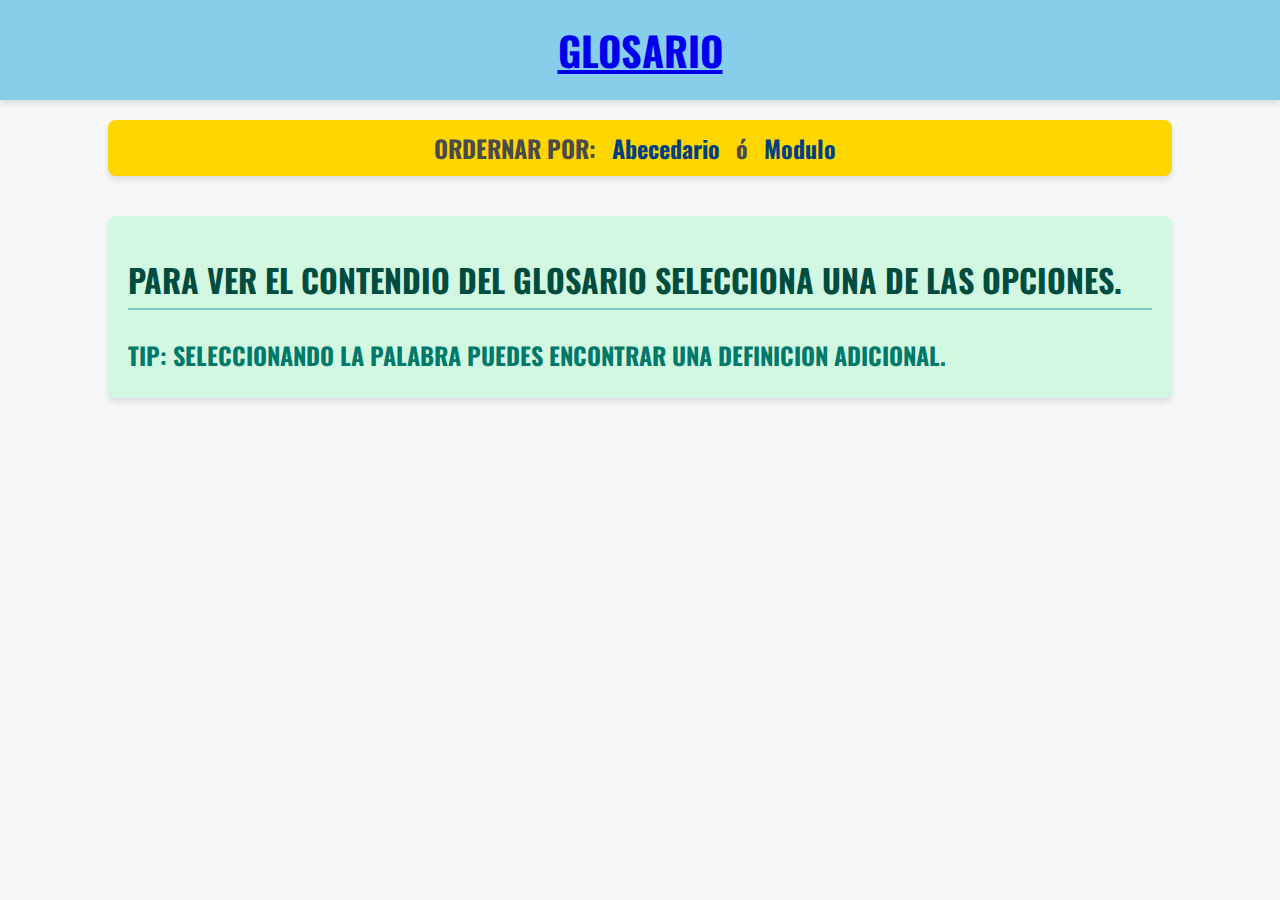
<file: Index.html>
<!DOCTYPE html>
<html>
    <head>
        <title>Glosario</title>
        <link rel="stylesheet" href="glo_sty.css">
        <link rel="preconnect" href="https://fonts.googleapis.com">
        <link rel="preconnect" href="https://fonts.gstatic.com" crossorigin>
        <link href="https://fonts.googleapis.com/css2?family=Oswald:wght@200..700&display=swap" rel="stylesheet">
    </head>
    <body>
        <div id="title">
            <h1> <a href="Index.html">GLOSARIO</a></h1>
        </div>
        <div id="options">
        <h2>ORDERNAR POR: <a href="abc.html">Abecedario</a> ó <a href="mod.html">Modulo</a> </h2>
        </div>
        <div id="content">
        <h2>PARA VER EL CONTENDIO DEL GLOSARIO SELECCIONA UNA DE LAS OPCIONES.</h2>
        <h3>TIP: Seleccionando la palabra puedes encontrar una definicion adicional.</h3>
        </div>

    </body>
</html>
</file>
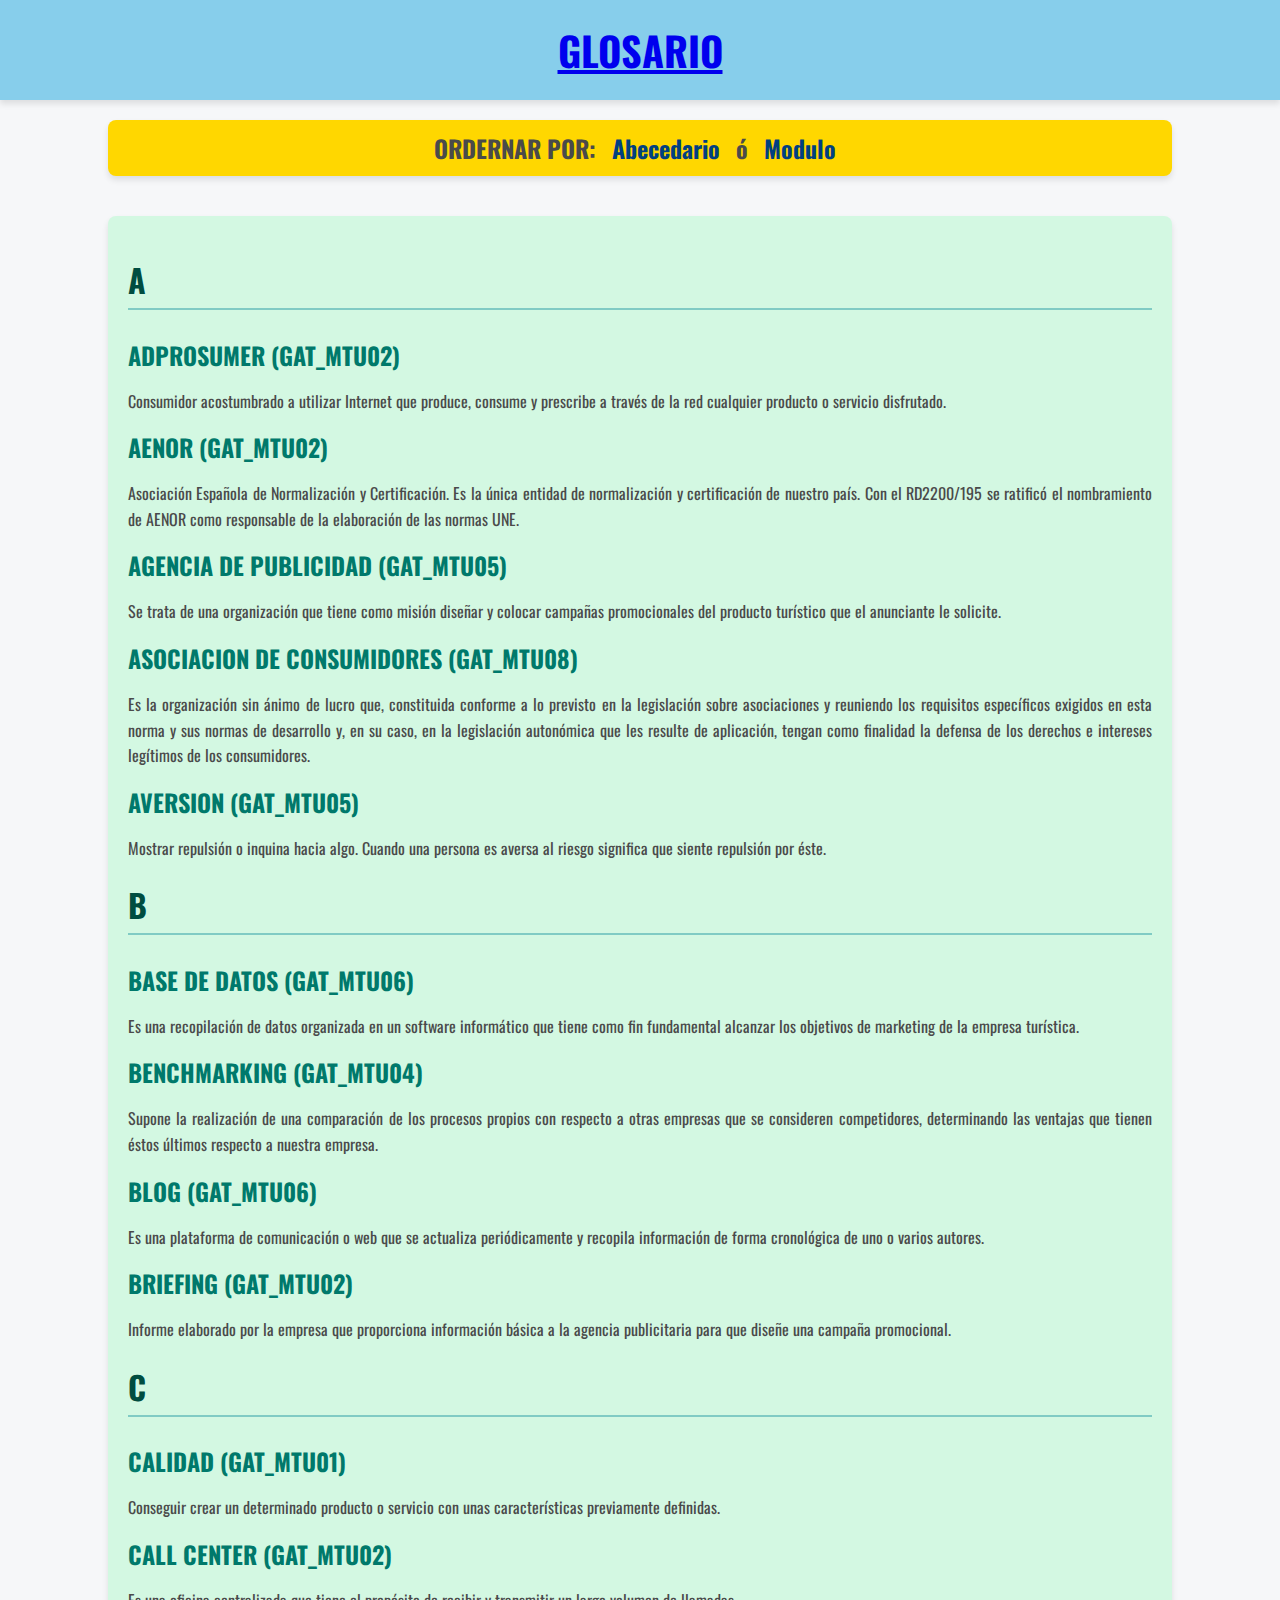
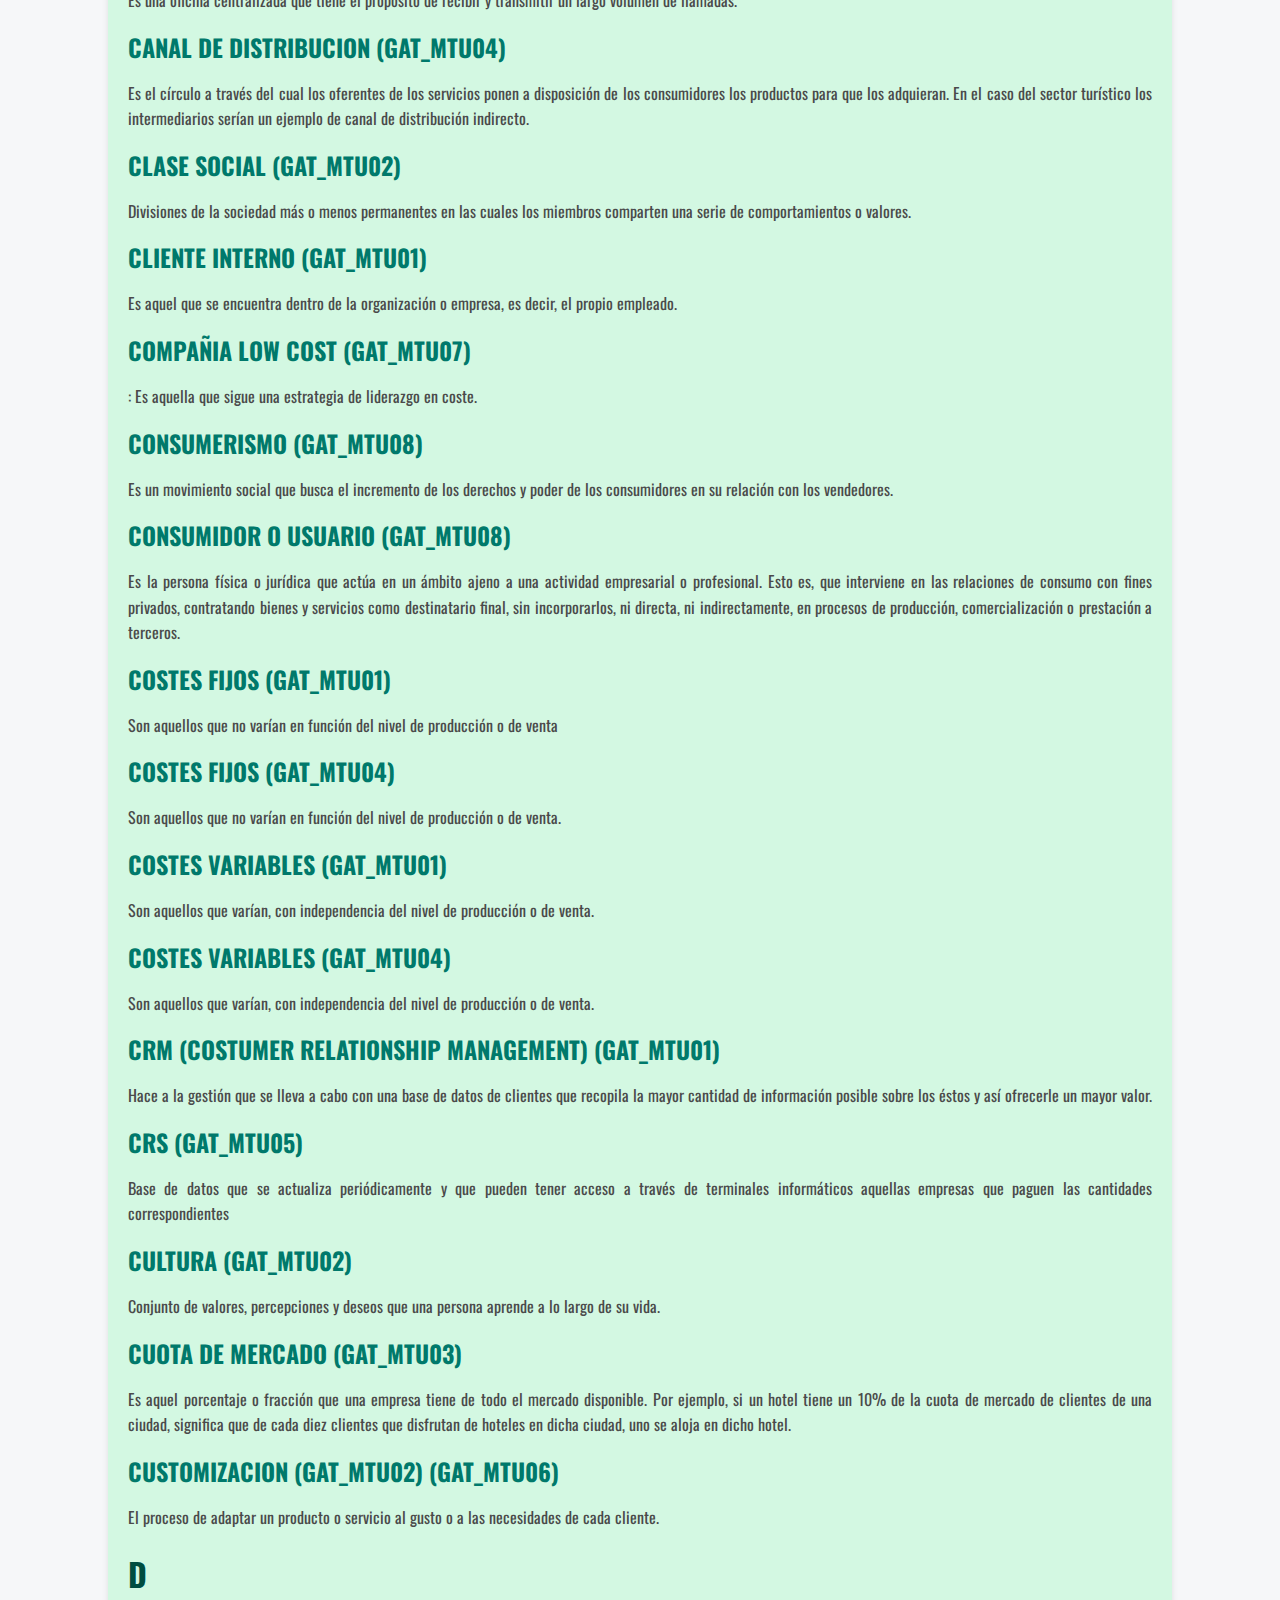
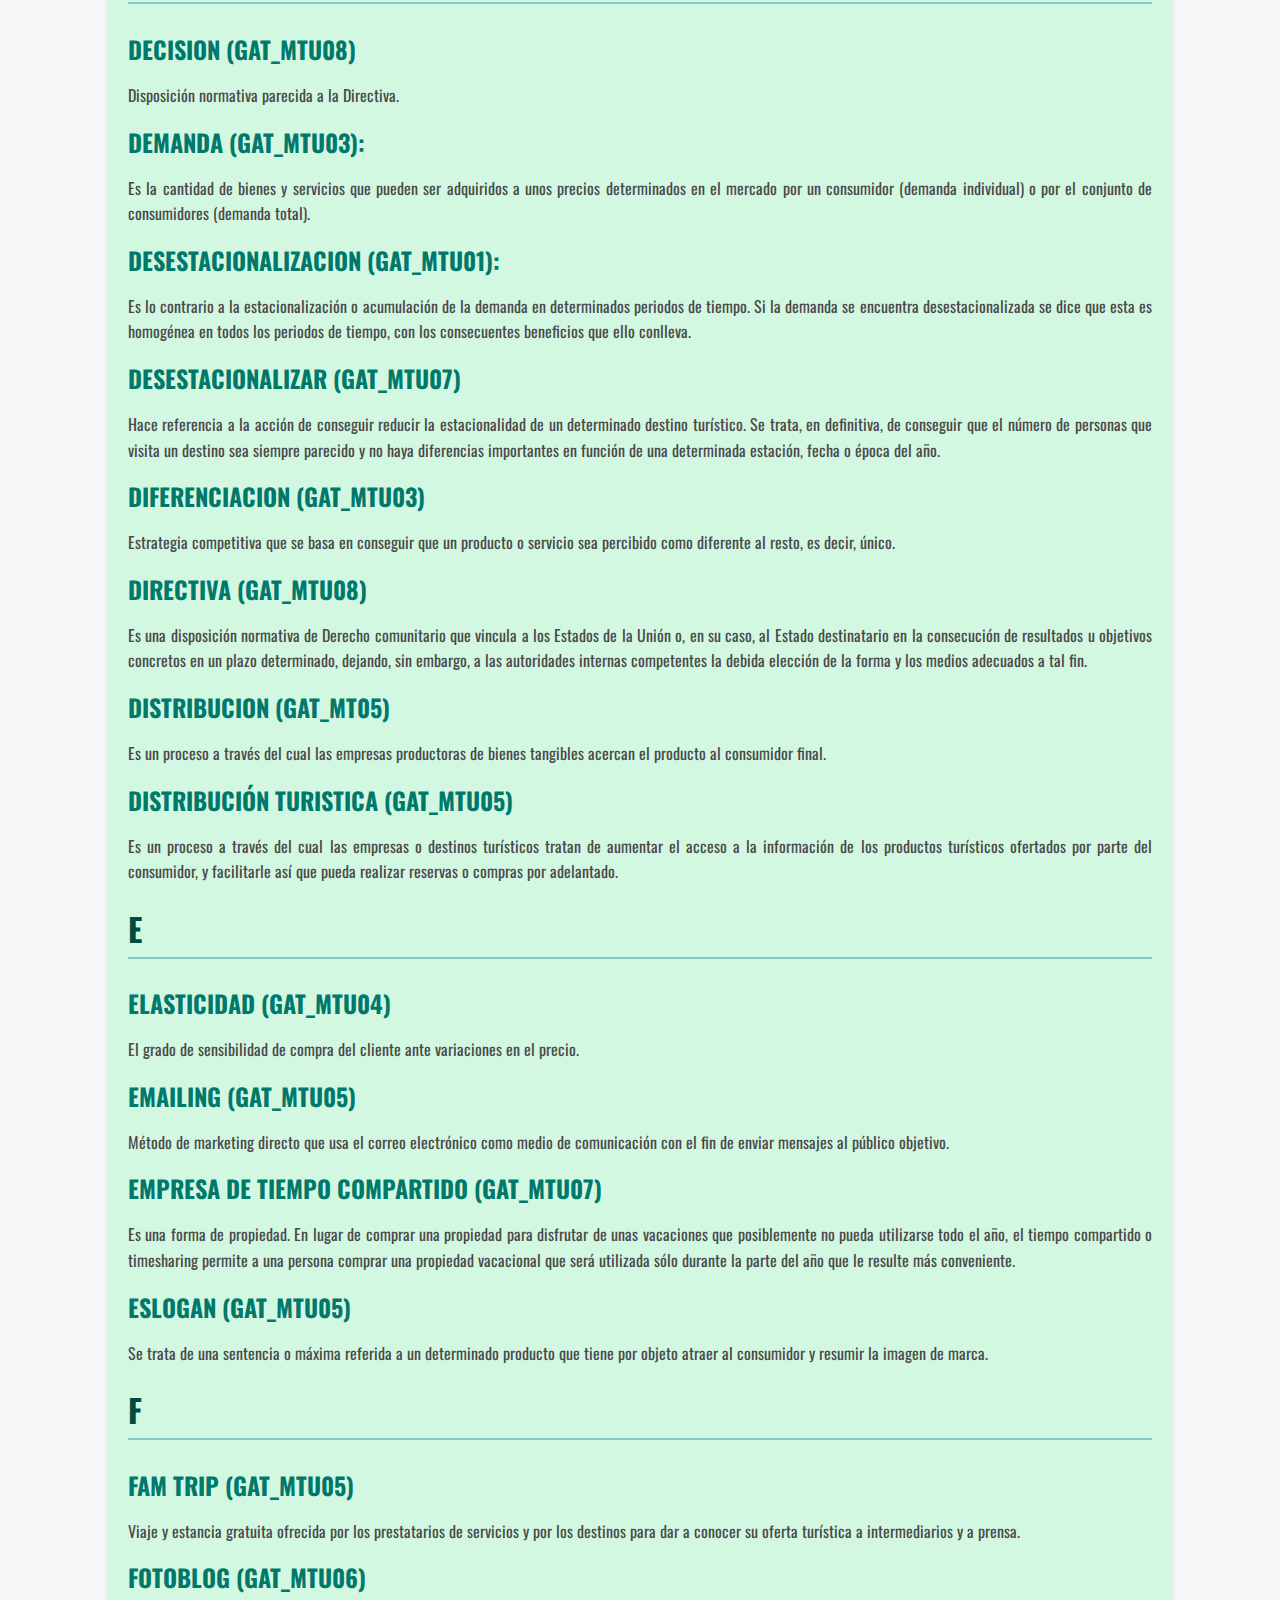
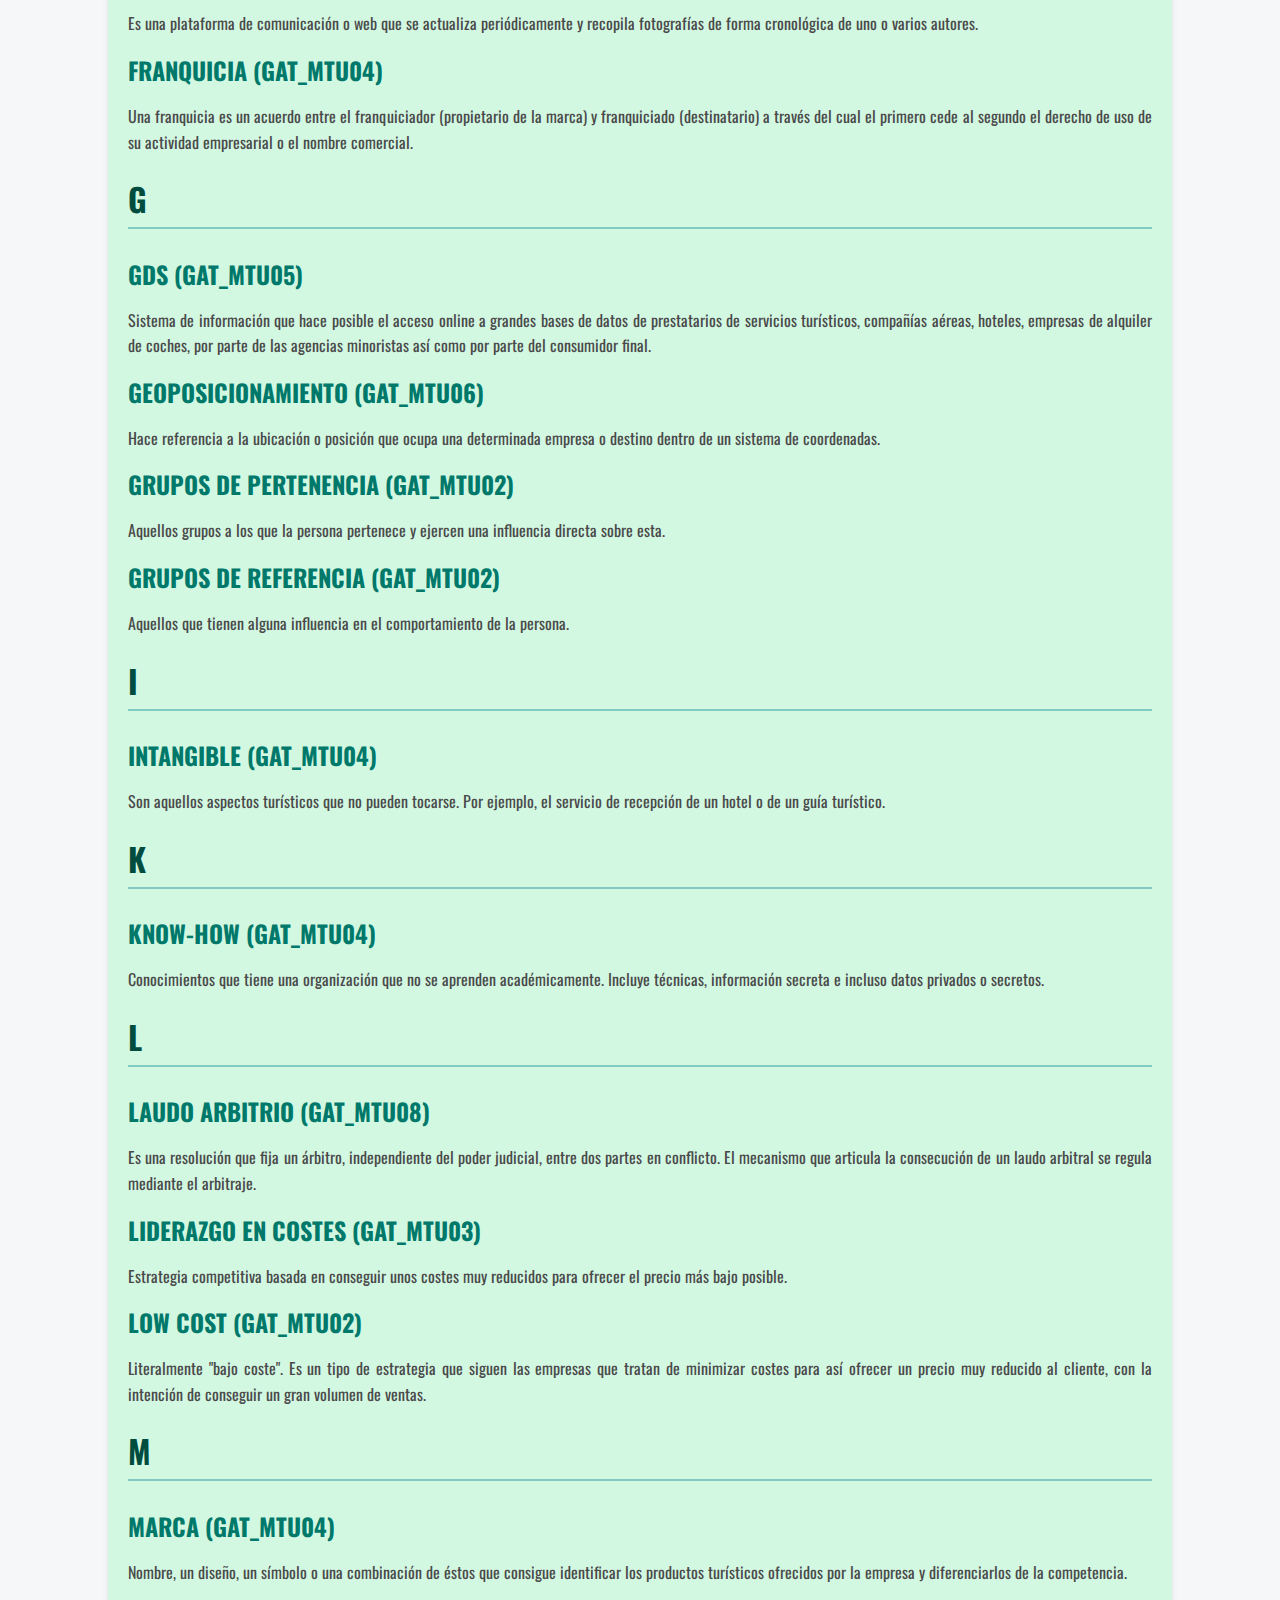
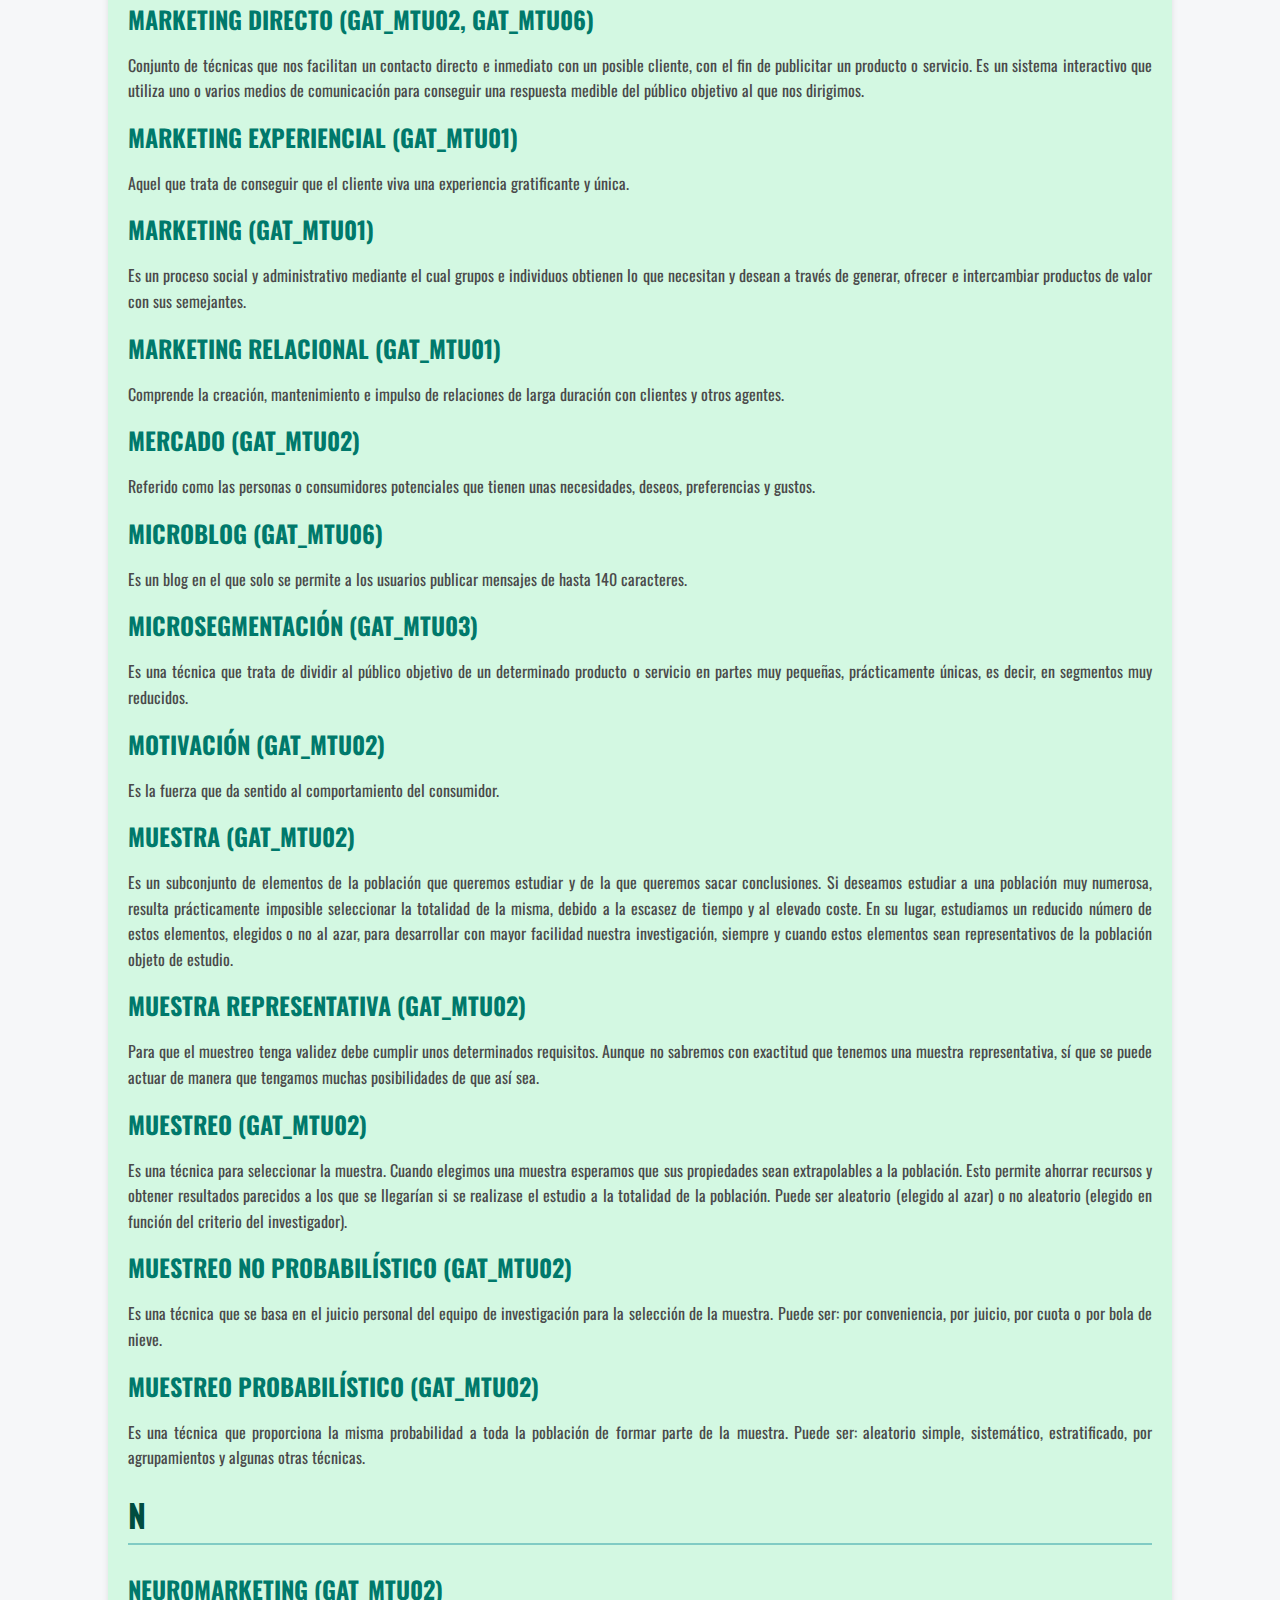
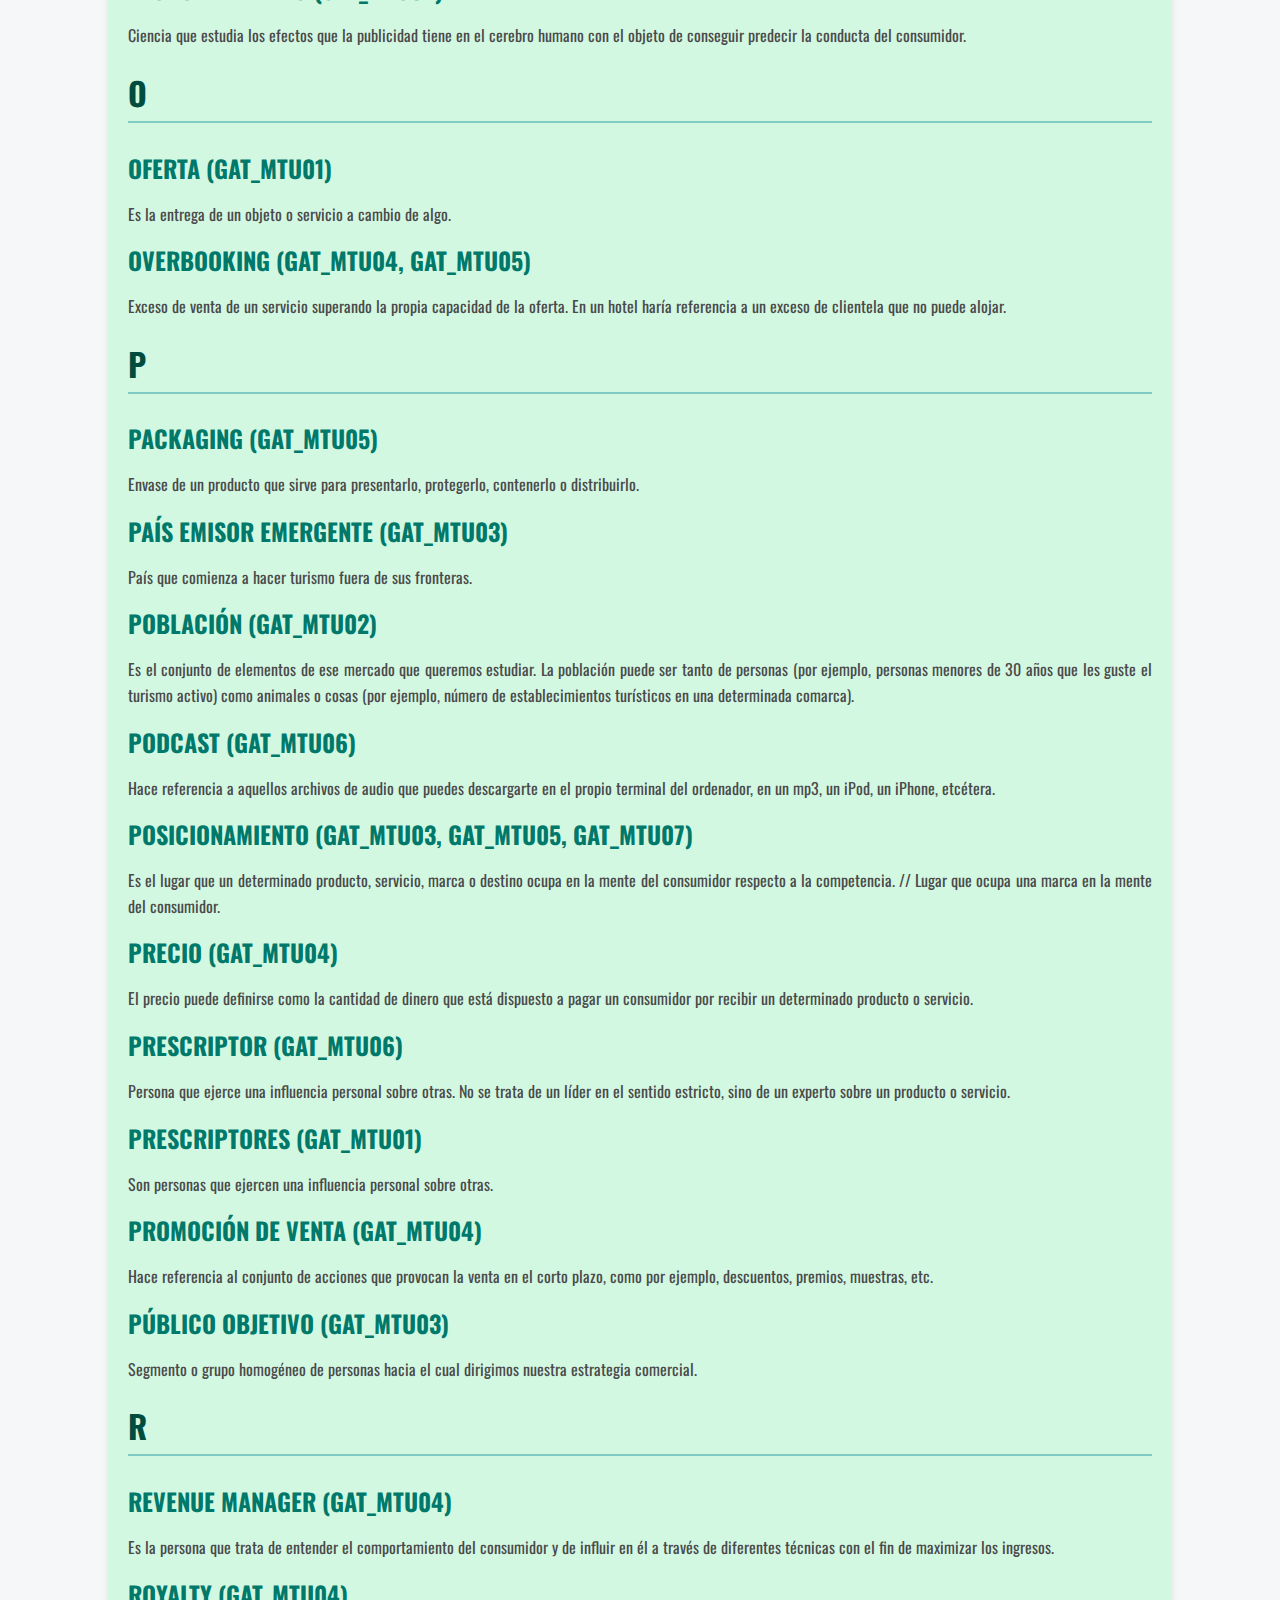
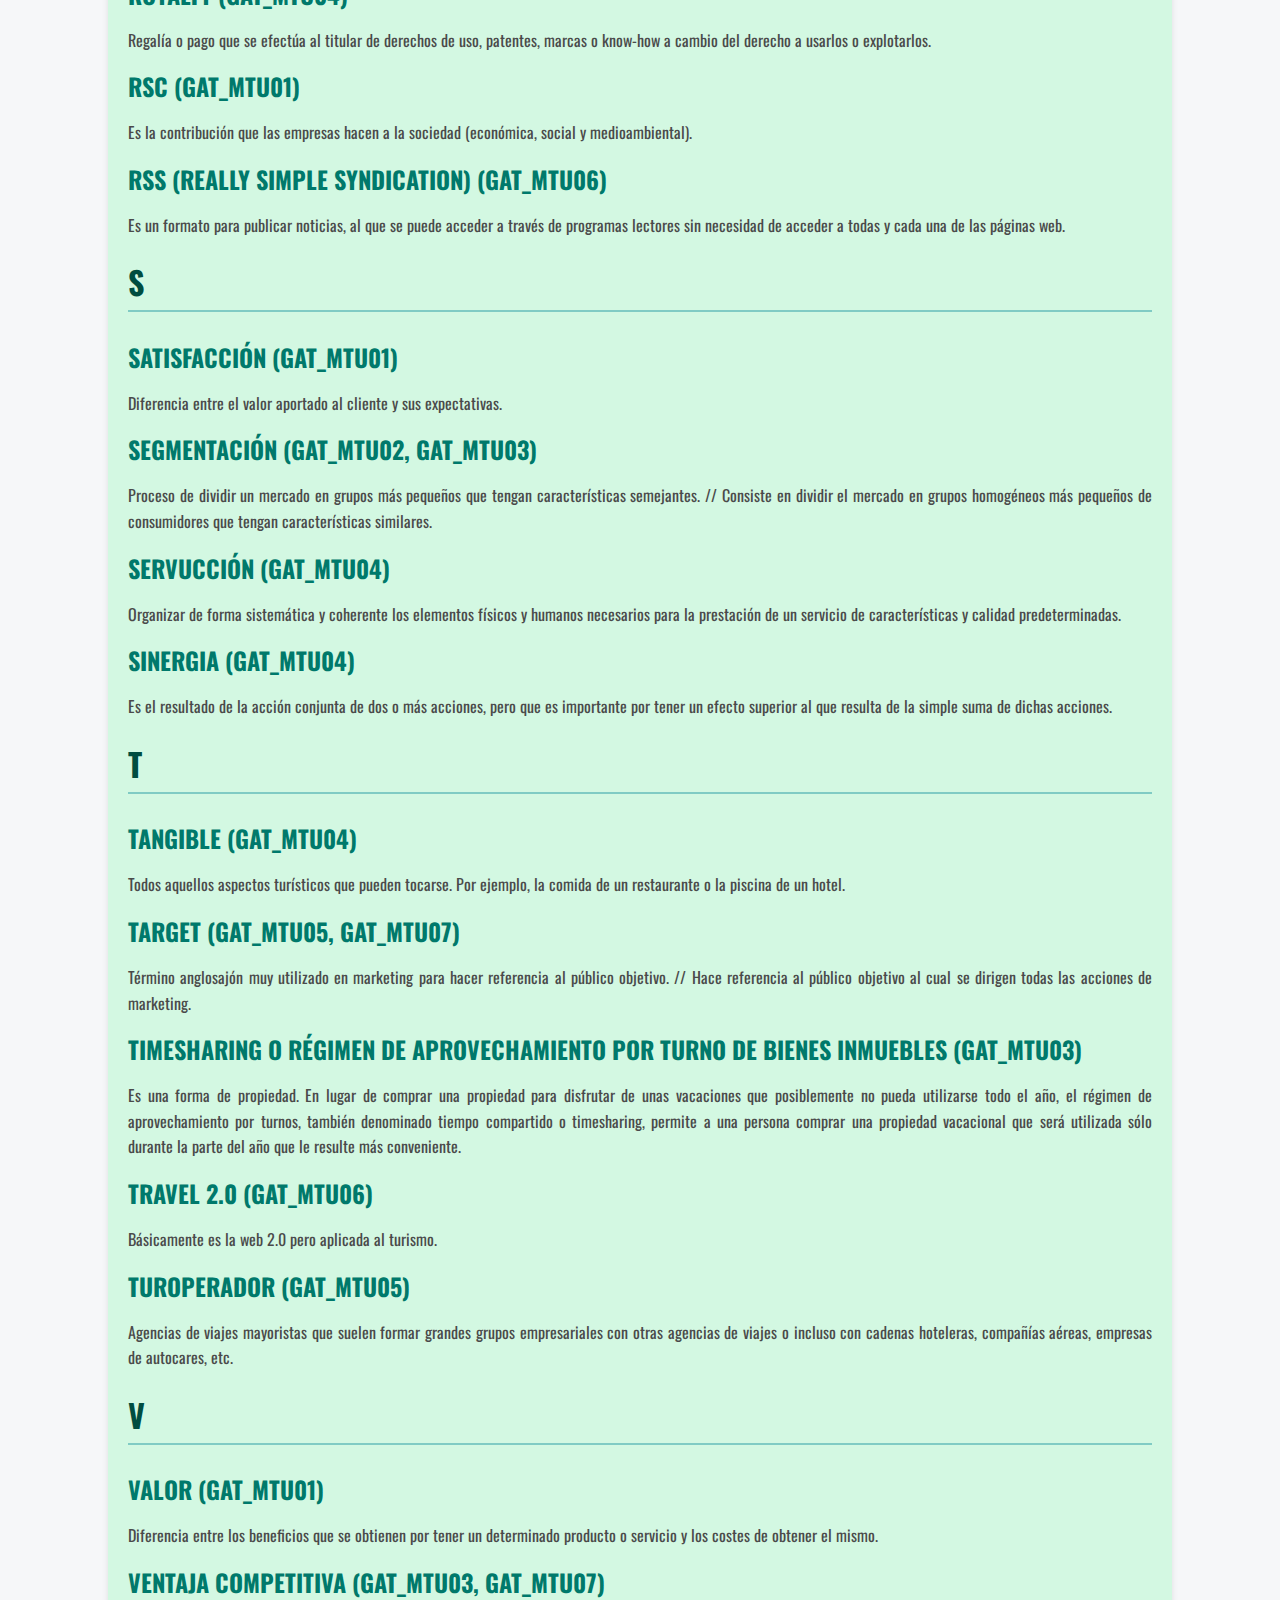
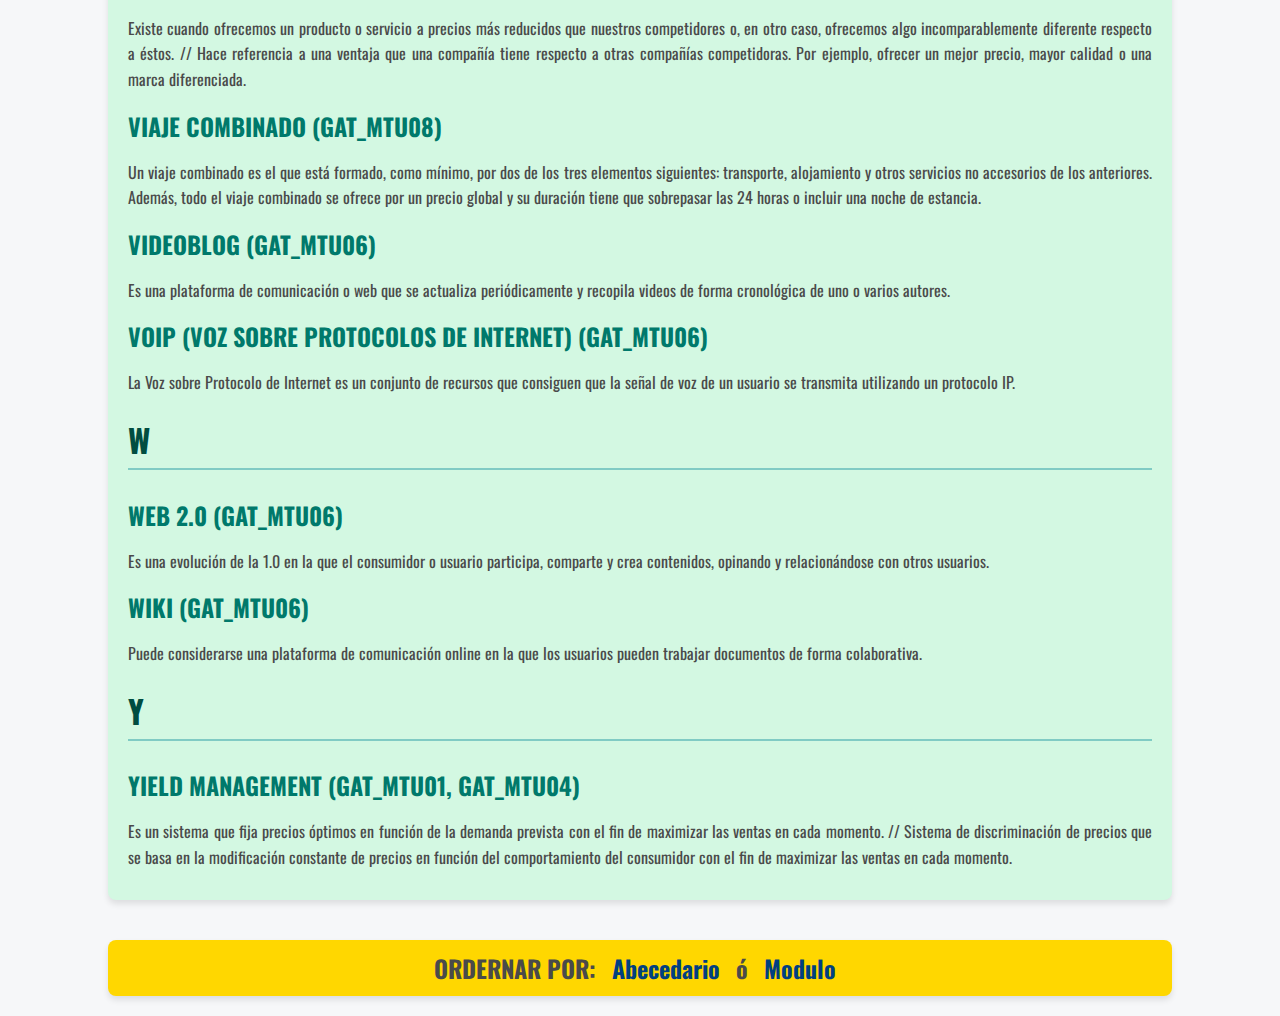
<file: abc.html>
<!DOCTYPE html>
<html>
    <head>
        <title>Glosario</title>
        <link rel="stylesheet" href="glo_sty.css">
        <link rel="preconnect" href="https://fonts.googleapis.com">
        <link rel="preconnect" href="https://fonts.gstatic.com" crossorigin>
        <link href="https://fonts.googleapis.com/css2?family=Oswald:wght@200..700&display=swap" rel="stylesheet">
    </head>
    <body>
        <div id="title">
            <h1> <a href="Index.html">GLOSARIO</a></h1>
        </div>
        <div id="options">
        <h2>ORDERNAR POR: <a href="abc.html">Abecedario</a> ó <a href="mod.html">Modulo</a> </h2>
        </div>
        <div id="content">
    <H2>A</H2>

        <h3><a href="https://learn.polimake.com/kb/quien-es-el-adprosumer/#:~:text=Se%20llama%20adprosumer%20al%20comprador,producto%20a%20parte%20de%20consumirlo." target="_blank">Adprosumer </a> (GAT_MTU02)</h3>
        <p>Consumidor acostumbrado a utilizar Internet que produce,
            consume y prescribe a través de la red cualquier producto o servicio disfrutado.
        </p>
        <h3><a href="https://es.wikipedia.org/wiki/Asociaci%C3%B3n_Espa%C3%B1ola_de_Normalizaci%C3%B3n_y_Certificaci%C3%B3n" target="_blank">AENOR</a> (GAT_MTU02)</h3>
        <p>Asociación Española de Normalización y Certificación.
            Es la única entidad de normalización y certificación de nuestro país. Con el
            RD2200/195 se ratificó el nombramiento de AENOR como responsable de la
            elaboración de las normas UNE.
            </p>
        <h3> <a href="https://rockcontent.com/es/blog/agencia-de-publicidad/#:~:text=Una%20agencia%20de%20publicidad%20es,distribuci%C3%B3n%20de%20una%20campa%C3%B1a%20publicitaria." target="_blank">Agencia de publicidad</a> (GAT_MTU05)</h3>
        <p>Se trata de una organización que tiene
            como misión diseñar y colocar campañas promocionales del producto
            turístico que el anunciante le solicite.
            </p>
        <h3><a href="https://www.carm.es/web/pagina?IDCONTENIDO=7469&IDTIPO=11&RASTRO=c244$m9168#:~:text=Las%20asociaciones%20de%20consumidores%20y%20usuarios%20tienen%20como%20finalidad%20la,con%20productos%20o%20servicios%20determinados." target="_blank">Asociacion de consumidores</a> (GAT_MTU08)</h3>
        <p>Es la organización sin ánimo de lucro
            que, constituida conforme a lo previsto en la legislación sobre asociaciones y
            reuniendo los requisitos específicos exigidos en esta norma y sus normas de
            desarrollo y, en su caso, en la legislación autonómica que les resulte de
            aplicación, tengan como finalidad la defensa de los derechos e intereses
            legítimos de los consumidores.</p>
        <h3> <a href="https://dle.rae.es/aversi%C3%B3n" target="_blank">Aversion</a> (GAT_MTU05)</h3>
        <p>Mostrar repulsión o inquina hacia algo. Cuando una
            persona es aversa al riesgo significa que siente repulsión por éste.
        </p>

    <H2>B</H2>

        <h3> <a href="https://support.microsoft.com/es-es/topic/conceptos-b%C3%A1sicos-sobre-bases-de-datos-a849ac16-07c7-4a31-9948-3c8c94a7c204#:~:text=Una%20base%20de%20datos%20es,programa%20de%20procesamiento%20de%20texto." target="_blank">Base de datos</a> (GAT_MTU06)</h3>
        <p> Es una recopilación de datos organizada en un
            software informático que tiene como fin fundamental alcanzar los objetivos de
            marketing de la empresa turística.
            </p>
        <h3> <a href="https://www.salesforce.com/mx/blog/que-es-benchmarking-y-como-aplicarlo/#:~:text=El%20benchmarking%20(en%20espa%C3%B1ol%2C%20punto,atraer%20al%20p%C3%BAblico%20y%20reconquistarlo." target="_blank">Benchmarking</a> (GAT_MTU04)</h3>
        <p> Supone la realización de una comparación de los
            procesos propios con respecto a otras empresas que se consideren
            competidores, determinando las ventajas que tienen éstos últimos respecto a
            nuestra empresa.
            </p>
        <h3> <a href="https://www.godaddy.com/resources/latam/crearweb/que-es-un-blog-en-informatica-y-para-que-lo-utilizamos" target="_blank">Blog</a> (GAT_MTU06)</h3>
        <p>Es una plataforma de comunicación o web que se actualiza
            periódicamente y recopila información de forma cronológica de uno o varios
            autores.
            </p>
        <h3> <a href="https://asana.com/es/resources/project-brief" target="">Briefing</a> (GAT_MTU02)</h3>
        <p> Informe elaborado por la empresa que proporciona
            información básica a la agencia publicitaria para que diseñe una campaña
            promocional.</p>

    <h2>C</h2>

        <h3> <a href="https://asana.com/es/resources/quality-management#:~:text=Podemos%20definir%20la%20calidad%20como,incrementar%C3%A1%20la%20satisfacci%C3%B3n%20del%20cliente." target="_blank">Calidad</a> (GAT_MTU01)</h3>
        <p>Conseguir crear un determinado producto o servicio con
            unas características previamente definidas. </p>
        <h3> <a href="https://omniawfm.com/blog/call-center-que-es.php" target="_blank">Call center</a> (GAT_MTU02)</h3>
        <p>Es una oficina centralizada que tiene el propósito de
            recibir y transmitir un largo volumen de llamadas.</p>
        <h3> <a href="https://blog.saleslayer.com/es/canales-de-distribucion-como-asegurar-el-exito-de-tus-productos#:~:text=Un%20canal%20de%20distribuci%C3%B3n%20es,%2C%20fabricantes%2C%20retailers%20y%20agentes." target="_blank">Canal de distribucion</a> (GAT_MTU04)</h3>
        <p>Es el círculo a través del cual los oferentes
            de los servicios ponen a disposición de los consumidores los productos para
            que los adquieran. En el caso del sector turístico los intermediarios serían un
            ejemplo de canal de distribución indirecto.
             </p>
        <h3> <a href="https://es.wikipedia.org/wiki/Clase_social" target="_blank">Clase Social</a> (GAT_MTU02) </h3>
        <p>  Divisiones de la sociedad más o menos permanentes
            en las cuales los miembros comparten una serie de comportamientos o
            valores.
            </p>
        <h3> <a href="https://woxi.digital/blog/en-que-se-diferencian-los-clientes-internos-y-externos/#:~:text=El%20t%C3%A9rmino%20%E2%80%9Ccliente%20interno%E2%80%9D%20se,departamentos%20dentro%20de%20la%20empresa." target="_blank">Cliente interno</a> (GAT_MTU01)</h3>
        <p>Es aquel que se encuentra dentro de la
            organización o empresa, es decir, el propio empleado.
             </p>
        <h3> <a href="https://www.ifema.es/noticias/negocio/low-cost-que-significa#:~:text=En%20el%20modelo%20de%20negocio,la%20funcionalidad%20en%20el%20proceso." target="_blank">Compañia low cost</a> (GAT_MTU07) </h3>
        <p>: Es aquella que sigue una estrategia de
            liderazgo en coste.
             </p>
        <h3> <a href="https://es.wikipedia.org/wiki/Consumerismo" target="_blank">Consumerismo</a> (GAT_MTU08) </h3>
        <p>Es un movimiento social que busca el incremento
            de los derechos y poder de los consumidores en su relación con los
            vendedores.
             </p>
        <h3>Consumidor o usuario (GAT_MTU08) </h3>
        <p>Es la persona física o jurídica que actúa en
            un ámbito ajeno a una actividad empresarial o profesional. Esto es, que
            interviene en las relaciones de consumo con fines privados, contratando
            bienes y servicios como destinatario final, sin incorporarlos, ni directa, ni
            indirectamente, en procesos de producción, comercialización o prestación a
            terceros.
             </p>
        <h3> <a href="https://blog.hubspot.es/sales/costos-fijos" target="_blank">Costes fijos</a> (GAT_MTU01) </h3>
        <p>Son aquellos que no varían en función del nivel de
            producción o de venta </p>
        <h3>Costes fijos (GAT_MTU04) </h3>
        <p> Son aquellos que no varían en función del nivel de
            producción o de venta.
             </p>
        <h3> <a href="https://blog.hubspot.es/sales/costos-variables" target="_blank">Costes variables</a> (GAT_MTU01) </h3>
        <p> Son aquellos que varían, con independencia del
            nivel de producción o de venta.
             </p>
        <h3>Costes variables (GAT_MTU04) </h3>
        <p>Son aquellos que varían, con independencia del
            nivel de producción o de venta.</p>
        <h3> <a href="https://www.salesforce.com/mx/crm/" target="_blank">CRM (Costumer Relationship Management)</a> (GAT_MTU01) </h3>
        <p>Hace a la gestión que se lleva a cabo con una base de datos de clientes que recopila la mayor cantidad
            de información posible sobre los éstos y así ofrecerle un mayor valor.
             </p>
        <h3><a href="https://www.crs.hsbc.com/es-mx/rbwm/mexico/glossary#:~:text=El%20Common%20Reporting%20Standard%20(%E2%80%9CCRS,evasi%C3%B3n%20fiscal%20y%20proteger%20la" target="_blank">CRS</a> (GAT_MTU05) </h3>
        <p>Base de datos que se actualiza periódicamente y que
            pueden tener acceso a través de terminales informáticos aquellas empresas
            que paguen las cantidades correspondientes </p>
        <h3>Cultura (GAT_MTU02) </h3>
        <p>Conjunto de valores, percepciones y deseos que una
            persona aprende a lo largo de su vida.
             </p>
        <h3><a href="https://www.ig.com/es/estrategias-de-trading/que-es-la-cuota-de-mercado-y-como-se-calcula-190226#:~:text=La%20cuota%20de%20mercado%20es,base%20de%20las%20ventas%20unitarias." target="_blank">Cuota de mercado</a> (GAT_MTU03) </h3>
        <p>Es aquel porcentaje o fracción que una
            empresa tiene de todo el mercado disponible. Por ejemplo, si un hotel tiene un
            10% de la cuota de mercado de clientes de una ciudad, significa que de cada
            diez clientes que disfrutan de hoteles en dicha ciudad, uno se aloja en dicho
            hotel.
             </p>
        <h3>Customizacion (GAT_MTU02) (GAT_MTU06)</h3>
        <p>El proceso de adaptar un producto o servicio al gusto o a las necesidades de cada cliente.
             </p>

    <h2>D</h2>

        <h3>Decision (GAT_MTU08)</h3>
        <p>Disposición normativa parecida a la Directiva.
        </p>
        <h3>Demanda (GAT_MTU03):</h3>
        <p>Es la cantidad de bienes y servicios que pueden ser
            adquiridos a unos precios determinados en el mercado por un consumidor
            (demanda individual) o por el conjunto de consumidores (demanda total). </p>
        <h3><a href="https://dle.rae.es/desestacionalizar#:~:text=2.-,tr.,un%20per%C3%ADodo%20concreto%20del%20a%C3%B1o." target="_blank">Desestacionalizacion</a> (GAT_MTU01): </h3>
        <p>Es lo contrario a la estacionalización o acumulación
            de la demanda en determinados periodos de tiempo. Si la demanda se encuentra
            desestacionalizada se dice que esta es homogénea en todos los periodos de tiempo, con
            los consecuentes beneficios que ello conlleva. </p>
        <h3> <a href="https://dle.rae.es/desestacionalizar" target="_blank">Desestacionalizar</a> (GAT_MTU07) </h3>
        <p>Hace referencia a la acción de conseguir reducir
            la estacionalidad de un determinado destino turístico. Se trata, en definitiva,
            de conseguir que el número de personas que visita un destino sea siempre
            parecido y no haya diferencias importantes en función de una determinada
            estación, fecha o época del año.
             </p>
        <h3>Diferenciacion (GAT_MTU03) </h3>
        <p>Estrategia competitiva que se basa en conseguir
            que un producto o servicio sea percibido como diferente al resto, es decir,
            único.
             </p>
        <h3>Directiva (GAT_MTU08) </h3>
        <p>Es una disposición normativa de Derecho comunitario
            que vincula a los Estados de la Unión o, en su caso, al Estado destinatario en
            la consecución de resultados u objetivos concretos en un plazo determinado,
            dejando, sin embargo, a las autoridades internas competentes la debida
            elección de la forma y los medios adecuados a tal fin.
             </p>
        <h3>Distribucion (GAT_MT05) </h3>
        <p>Es un proceso a través del cual las empresas
            productoras de bienes tangibles acercan el producto al consumidor final.
             </p>
        <h3><a href="https://www.ucipfg.com/Repositorio/MGTS/MGTS14/MGTSV-09/semana3/Mercadeo_Turistico_-_LS3.2._La_Cadena_de_Valor.pdf" target="_blank">Distribución turistica</a> (GAT_MTU05) </h3>
        <p>Es un proceso a través del cual las empresas
            o destinos turísticos tratan de aumentar el acceso a la información de los
            productos turísticos ofertados por parte del consumidor, y facilitarle así que
            pueda realizar reservas o compras por adelantado.
             </p>

             <h2>E</h2>

             <h3>Elasticidad (GAT_MTU04)</h3>
             <p>El grado de sensibilidad de compra del cliente ante variaciones en el precio.</p>
             
             <h3> <a href="https://www.brevo.com/es/blog/que-es-el-emailing/" target="_blank">Emailing</a> (GAT_MTU05)</h3>
             <p>Método de marketing directo que usa el correo electrónico como medio de comunicación con el fin de enviar mensajes al público objetivo.</p>
             
             <h3> <a href="https://www.bcn.cl/portal/leyfacil/recurso/tiempo-compartido#:~:text=%C2%BFQu%C3%A9%20es%20un%20r%C3%A9gimen%20de,por%20un%20periodo%20determinado." target="_blank">Empresa de tiempo compartido</a> (GAT_MTU07)</h3>
             <p>Es una forma de propiedad. En lugar de comprar una propiedad para disfrutar de unas vacaciones que posiblemente no pueda utilizarse todo el año, el tiempo compartido o timesharing permite a una persona comprar una propiedad vacacional que será utilizada sólo durante la parte del año que le resulte más conveniente.</p>
             
             <h3>Eslogan (GAT_MTU05)</h3>
             <p>Se trata de una sentencia o máxima referida a un determinado producto que tiene por objeto atraer al consumidor y resumir la imagen de marca.</p>
             
             <h2>F</h2>

             <h3><a href="https://es.wikipedia.org/wiki/Viaje_de_familiarizaci%C3%B3n" target="_blank">Fam trip</a> (GAT_MTU05)</h3>
             <p>Viaje y estancia gratuita ofrecida por los prestatarios de servicios y por los destinos para dar a conocer su oferta turística a intermediarios y a prensa.</p>
             
             <h3>Fotoblog (GAT_MTU06)</h3>
             <p>Es una plataforma de comunicación o web que se actualiza periódicamente y recopila fotografías de forma cronológica de uno o varios autores.</p>
             
             <h3>Franquicia (GAT_MTU04)</h3>
             <p>Una franquicia es un acuerdo entre el franquiciador (propietario de la marca) y franquiciado (destinatario) a través del cual el primero cede al segundo el derecho de uso de su actividad empresarial o el nombre comercial.</p>
             
             <h2>G</h2>

             <h3><a href="https://www.ostelea.com/actualidad/blog-turismo/direccion-hotelera/que-es-un-gds-en-turismo-y-como-funciona" target="_blank">GDS</a> (GAT_MTU05)</h3>
             <p>Sistema de información que hace posible el acceso online a grandes bases de datos de prestatarios de servicios turísticos, compañías aéreas, hoteles, empresas de alquiler de coches, por parte de las agencias minoristas así como por parte del consumidor final.</p>
             
             <h3> <a href="https://www.esic.edu/rethink/marketing-y-comunicacion/geoposicionamiento-que-es-principales-tecnologias-y-formas-de-uso" target="_blank" >Geoposicionamiento</a> (GAT_MTU06)</h3>
             <p>Hace referencia a la ubicación o posición que ocupa una determinada empresa o destino dentro de un sistema de coordenadas.</p>
             
             <h3>Grupos de pertenencia (GAT_MTU02)</h3>
             <p>Aquellos grupos a los que la persona pertenece y ejercen una influencia directa sobre esta.</p>
             
             <h3>Grupos de referencia (GAT_MTU02)</h3>
             <p>Aquellos que tienen alguna influencia en el comportamiento de la persona.</p>
             
             <h2>I</h2>

             <h3>Intangible (GAT_MTU04)</h3>
             <p>Son aquellos aspectos turísticos que no pueden tocarse. Por ejemplo, el servicio de recepción de un hotel o de un guía turístico.</p>
             
             <h2>K</h2>
             
             <h3> <a href="https://www.apd.es/que-es-el-know-how/" target="_blank">Know-how</a> (GAT_MTU04)</h3>
             <p>Conocimientos que tiene una organización que no se aprenden académicamente. Incluye técnicas, información secreta e incluso datos privados o secretos.</p>
             
             <h2>L</h2>

             <h3> <a href="https://www.iberley.es/temas/el-laudo-arbitral-y-sus-caracteristicas-55681" target="_blank">Laudo arbitrio</a> (GAT_MTU08)</h3>
             <p>Es una resolución que fija un árbitro, independiente del poder judicial, entre dos partes en conflicto. El mecanismo que articula la consecución de un laudo arbitral se regula mediante el arbitraje.</p>
             
             <h3>Liderazgo en costes (GAT_MTU03)</h3>
             <p>Estrategia competitiva basada en conseguir unos costes muy reducidos para ofrecer el precio más bajo posible.</p>
             
             <h3>Low cost (GAT_MTU02)</h3>
             <p>Literalmente "bajo coste". Es un tipo de estrategia que siguen las empresas que tratan de minimizar costes para así ofrecer un precio muy reducido al cliente, con la intención de conseguir un gran volumen de ventas.</p>
             
             <h2>M</h2>
             
             <h3>Marca (GAT_MTU04)</h3>
             <p>Nombre, un diseño, un símbolo o una combinación de éstos que consigue identificar los productos turísticos ofrecidos por la empresa y diferenciarlos de la competencia.</p>
             
             <h3>Marketing directo (GAT_MTU02, GAT_MTU06)</h3>
             <p>Conjunto de técnicas que nos facilitan un contacto directo e inmediato con un posible cliente, con el fin de publicitar un producto o servicio. Es un sistema interactivo que utiliza uno o varios medios de comunicación para conseguir una respuesta medible del público objetivo al que nos dirigimos.</p>
             
             <h3>Marketing experiencial (GAT_MTU01)</h3>
             <p>Aquel que trata de conseguir que el cliente viva una experiencia gratificante y única.</p>
             
             <h3>Marketing (GAT_MTU01)</h3>
             <p>Es un proceso social y administrativo mediante el cual grupos e individuos obtienen lo que necesitan y desean a través de generar, ofrecer e intercambiar productos de valor con sus semejantes.</p>
             
             <h3>Marketing relacional (GAT_MTU01)</h3>
             <p>Comprende la creación, mantenimiento e impulso de relaciones de larga duración con clientes y otros agentes.</p>
             
             <h3>Mercado (GAT_MTU02)</h3>
             <p>Referido como las personas o consumidores potenciales que tienen unas necesidades, deseos, preferencias y gustos.</p>
             
             <h3>Microblog (GAT_MTU06)</h3>
             <p>Es un blog en el que solo se permite a los usuarios publicar mensajes de hasta 140 caracteres.</p>
             
             <h3>Microsegmentación (GAT_MTU03)</h3>
             <p>Es una técnica que trata de dividir al público objetivo de un determinado producto o servicio en partes muy pequeñas, prácticamente únicas, es decir, en segmentos muy reducidos.</p>
             
             <h3>Motivación (GAT_MTU02)</h3>
             <p>Es la fuerza que da sentido al comportamiento del consumidor.</p>
             
             <h3>Muestra (GAT_MTU02)</h3>
             <p>Es un subconjunto de elementos de la población que queremos estudiar y de la que queremos sacar conclusiones. Si deseamos estudiar a una población muy numerosa, resulta prácticamente imposible seleccionar la totalidad de la misma, debido a la escasez de tiempo y al elevado coste. En su lugar, estudiamos un reducido número de estos elementos, elegidos o no al azar, para desarrollar con mayor facilidad nuestra investigación, siempre y cuando estos elementos sean representativos de la población objeto de estudio.</p>
             
             <h3>Muestra representativa (GAT_MTU02)</h3>
             <p>Para que el muestreo tenga validez debe cumplir unos determinados requisitos. Aunque no sabremos con exactitud que tenemos una muestra representativa, sí que se puede actuar de manera que tengamos muchas posibilidades de que así sea.</p>
             
             <h3>Muestreo (GAT_MTU02)</h3>
             <p>Es una técnica para seleccionar la muestra. Cuando elegimos una muestra esperamos que sus propiedades sean extrapolables a la población. Esto permite ahorrar recursos y obtener resultados parecidos a los que se llegarían si se realizase el estudio a la totalidad de la población. Puede ser aleatorio (elegido al azar) o no aleatorio (elegido en función del criterio del investigador).</p>
             
             <h3>Muestreo no probabilístico (GAT_MTU02)</h3>
             <p>Es una técnica que se basa en el juicio personal del equipo de investigación para la selección de la muestra. Puede ser: por conveniencia, por juicio, por cuota o por bola de nieve.</p>
             
             <h3>Muestreo probabilístico (GAT_MTU02)</h3>
             <p>Es una técnica que proporciona la misma probabilidad a toda la población de formar parte de la muestra. Puede ser: aleatorio simple, sistemático, estratificado, por agrupamientos y algunas otras técnicas.</p>
             
             <h2>N</h2>

            <h3><a href="https://es.semrush.com/blog/que-es-neuromarketing-ventajas/" target="_blank">Neuromarketing</a> (GAT_MTU02)</h3>
            <p>Ciencia que estudia los efectos que la publicidad tiene en el cerebro humano con el objeto de conseguir predecir la conducta del consumidor.</p>

            <h2>O</h2>
           
            <h3>Oferta (GAT_MTU01)</h3>
            <p>Es la entrega de un objeto o servicio a cambio de algo.</p>
           
            <h3><a href="https://www.conceptosjuridicos.com/overbooking/" target="_blank">Overbooking</a> (GAT_MTU04, GAT_MTU05)</h3>
            <p>Exceso de venta de un servicio superando la propia capacidad de la oferta. En un hotel haría referencia a un exceso de clientela que no puede alojar.</p>

            <h2>P</h2>
          
            <h3><a href="https://solucionesdeembalaje.com/guia-completa-packaging-que-es/" target="_blank">Packaging</a> (GAT_MTU05)</h3>
            <p>Envase de un producto que sirve para presentarlo, protegerlo, contenerlo o distribuirlo.</p>
          
            <h3>País emisor emergente (GAT_MTU03)</h3>
            <p>País que comienza a hacer turismo fuera de sus fronteras.</p>
           
            <h3>Población (GAT_MTU02)</h3>
            <p>Es el conjunto de elementos de ese mercado que queremos estudiar. La población puede ser tanto de personas (por ejemplo, personas menores de 30 años que les guste el turismo activo) como animales o cosas (por ejemplo, número de establecimientos turísticos en una determinada comarca).</p>
           
            <h3>Podcast (GAT_MTU06)</h3>
            <p>Hace referencia a aquellos archivos de audio que puedes descargarte en el propio terminal del ordenador, en un mp3, un iPod, un iPhone, etcétera.</p>
           
            <h3>Posicionamiento (GAT_MTU03, GAT_MTU05, GAT_MTU07)</h3>
            <p>Es el lugar que un determinado producto, servicio, marca o destino ocupa en la mente del consumidor respecto a la competencia. // Lugar que ocupa una marca en la mente del consumidor.</p>
          
            <h3>Precio (GAT_MTU04)</h3>
            <p>El precio puede definirse como la cantidad de dinero que está dispuesto a pagar un consumidor por recibir un determinado producto o servicio.</p>
           
            <h3>Prescriptor (GAT_MTU06)</h3>
            <p>Persona que ejerce una influencia personal sobre otras. No se trata de un líder en el sentido estricto, sino de un experto sobre un producto o servicio.</p>
           
            <h3>Prescriptores (GAT_MTU01)</h3>
            <p>Son personas que ejercen una influencia personal sobre otras.</p>
           
            <h3>Promoción de venta (GAT_MTU04)</h3>
            <p>Hace referencia al conjunto de acciones que provocan la venta en el corto plazo, como por ejemplo, descuentos, premios, muestras, etc.</p>
            
            <h3>Público objetivo (GAT_MTU03)</h3>
            <p>Segmento o grupo homogéneo de personas hacia el cual dirigimos nuestra estrategia comercial.</p>

            <h2>R</h2>
           
            <h3><a href="https://www.ostelea.com/actualidad/blog-turismo/hospitality-management/revenue-manager-que-es-y-cuales-son-sus-funciones-ostelea" target="_blank">Revenue Manager</a> (GAT_MTU04)</h3>
            <p>Es la persona que trata de entender el comportamiento del consumidor y de influir en él a través de diferentes técnicas con el fin de maximizar los ingresos.</p>
           
            <h3><a href="https://economia3.com/royalties-que-es/" target="_blank">Royalty</a> (GAT_MTU04)</h3>
            <p>Regalía o pago que se efectúa al titular de derechos de uso, patentes, marcas o know-how a cambio del derecho a usarlos o explotarlos.</p>
           
            <h3> <a href="https://es.wikipedia.org/wiki/Responsabilidad_social_corporativa" target="_blank">RSC</a> (GAT_MTU01)</h3>
            <p>Es la contribución que las empresas hacen a la sociedad (económica, social y medioambiental).</p>
           
            <h3>RSS (Really Simple Syndication) (GAT_MTU06)</h3>
            <p>Es un formato para publicar noticias, al que se puede acceder a través de programas lectores sin necesidad de acceder a todas y cada una de las páginas web.</p>

            <h2>S</h2>
           
            <h3>Satisfacción (GAT_MTU01)</h3>
            <p>Diferencia entre el valor aportado al cliente y sus expectativas.</p>
          
            <h3>Segmentación (GAT_MTU02, GAT_MTU03)</h3>
            <p>Proceso de dividir un mercado en grupos más pequeños que tengan características semejantes. // Consiste en dividir el mercado en grupos homogéneos más pequeños de consumidores que tengan características similares.</p>
          
            <h3><a href="https://www.ceupe.com/blog/que-es-la-servuccion.html" target="_blank">Servucción</a> (GAT_MTU04)</h3>
            <p>Organizar de forma sistemática y coherente los elementos físicos y humanos necesarios para la prestación de un servicio de características y calidad predeterminadas.</p>
          
            <h3>Sinergia (GAT_MTU04)</h3>
            <p>Es el resultado de la acción conjunta de dos o más acciones, pero que es importante por tener un efecto superior al que resulta de la simple suma de dichas acciones.</p>

            <h2>T</h2>
            
            <h3>Tangible (GAT_MTU04)</h3>
            <p>Todos aquellos aspectos turísticos que pueden tocarse. Por ejemplo, la comida de un restaurante o la piscina de un hotel.</p>
            
            <h3>Target (GAT_MTU05, GAT_MTU07)</h3>
            <p>Término anglosajón muy utilizado en marketing para hacer referencia al público objetivo. // Hace referencia al público objetivo al cual se dirigen todas las acciones de marketing.</p>
            
            <h3> <a href="https://www.rocketmortgage.com/es/learn/timeshare" target="_blank">Timesharing</a> o régimen de aprovechamiento por turno de bienes inmuebles (GAT_MTU03)</h3>
            <p>Es una forma de propiedad. En lugar de comprar una propiedad para disfrutar de unas vacaciones que posiblemente no pueda utilizarse todo el año, el régimen de aprovechamiento por turnos, también denominado tiempo compartido o timesharing, permite a una persona comprar una propiedad vacacional que será utilizada sólo durante la parte del año que le resulte más conveniente.</p>
           
            <h3>Travel 2.0 (GAT_MTU06)</h3>
            <p>Básicamente es la web 2.0 pero aplicada al turismo.</p>
            
            <h3>Turoperador (GAT_MTU05)</h3>
            <p>Agencias de viajes mayoristas que suelen formar grandes grupos empresariales con otras agencias de viajes o incluso con cadenas hoteleras, compañías aéreas, empresas de autocares, etc.</p>

            <h2>V</h2>
            
            <h3>Valor (GAT_MTU01)</h3>
            <p>Diferencia entre los beneficios que se obtienen por tener un determinado producto o servicio y los costes de obtener el mismo.</p>
           
            <h3>Ventaja competitiva (GAT_MTU03, GAT_MTU07)</h3>
            <p>Existe cuando ofrecemos un producto o servicio a precios más reducidos que nuestros competidores o, en otro caso, ofrecemos algo incomparablemente diferente respecto a éstos. // Hace referencia a una ventaja que una compañía tiene respecto a otras compañías competidoras. Por ejemplo, ofrecer un mejor precio, mayor calidad o una marca diferenciada.</p>
           
            <h3>Viaje combinado (GAT_MTU08)</h3>
            <p>Un viaje combinado es el que está formado, como mínimo, por dos de los tres elementos siguientes: transporte, alojamiento y otros servicios no accesorios de los anteriores. Además, todo el viaje combinado se ofrece por un precio global y su duración tiene que sobrepasar las 24 horas o incluir una noche de estancia.</p>
            
            <h3>Videoblog (GAT_MTU06)</h3>
            <p>Es una plataforma de comunicación o web que se actualiza periódicamente y recopila videos de forma cronológica de uno o varios autores.</p>
           
            <h3> <a href="https://www.xataka.com/basics/voip-que-como-funciona" target="_blank">VOIP</a> (Voz sobre Protocolos de Internet) (GAT_MTU06)</h3>
            <p>La Voz sobre Protocolo de Internet es un conjunto de recursos que consiguen que la señal de voz de un usuario se transmita utilizando un protocolo IP.</p>

            <h2>W</h2>

            <h3>Web 2.0 (GAT_MTU06)</h3>
            <p>Es una evolución de la 1.0 en la que el consumidor o usuario participa, comparte y crea contenidos, opinando y relacionándose con otros usuarios.</p>
            <h3>Wiki (GAT_MTU06)</h3>
            <p>Puede considerarse una plataforma de comunicación online en la que los usuarios pueden trabajar documentos de forma colaborativa.</p>

            <h2>Y</h2>

            <h3><a href="https://www.unir.net/revista/empresa/yield-management/" target="_blank">Yield Management</a> (GAT_MTU01, GAT_MTU04)</h3>
            <p>Es un sistema que fija precios óptimos en función de la demanda prevista con el fin de maximizar las ventas en cada momento. // Sistema de discriminación de precios que se basa en la modificación constante de precios en función del comportamiento del consumidor con el fin de maximizar las ventas en cada momento.</p>

                          

</div>
    <div id="options">
        <h2>ORDERNAR POR: <a href="abc.html">Abecedario</a> ó <a href="mod.html">Modulo</a> </h2>
    </div>
    </body>
</html>
</file>
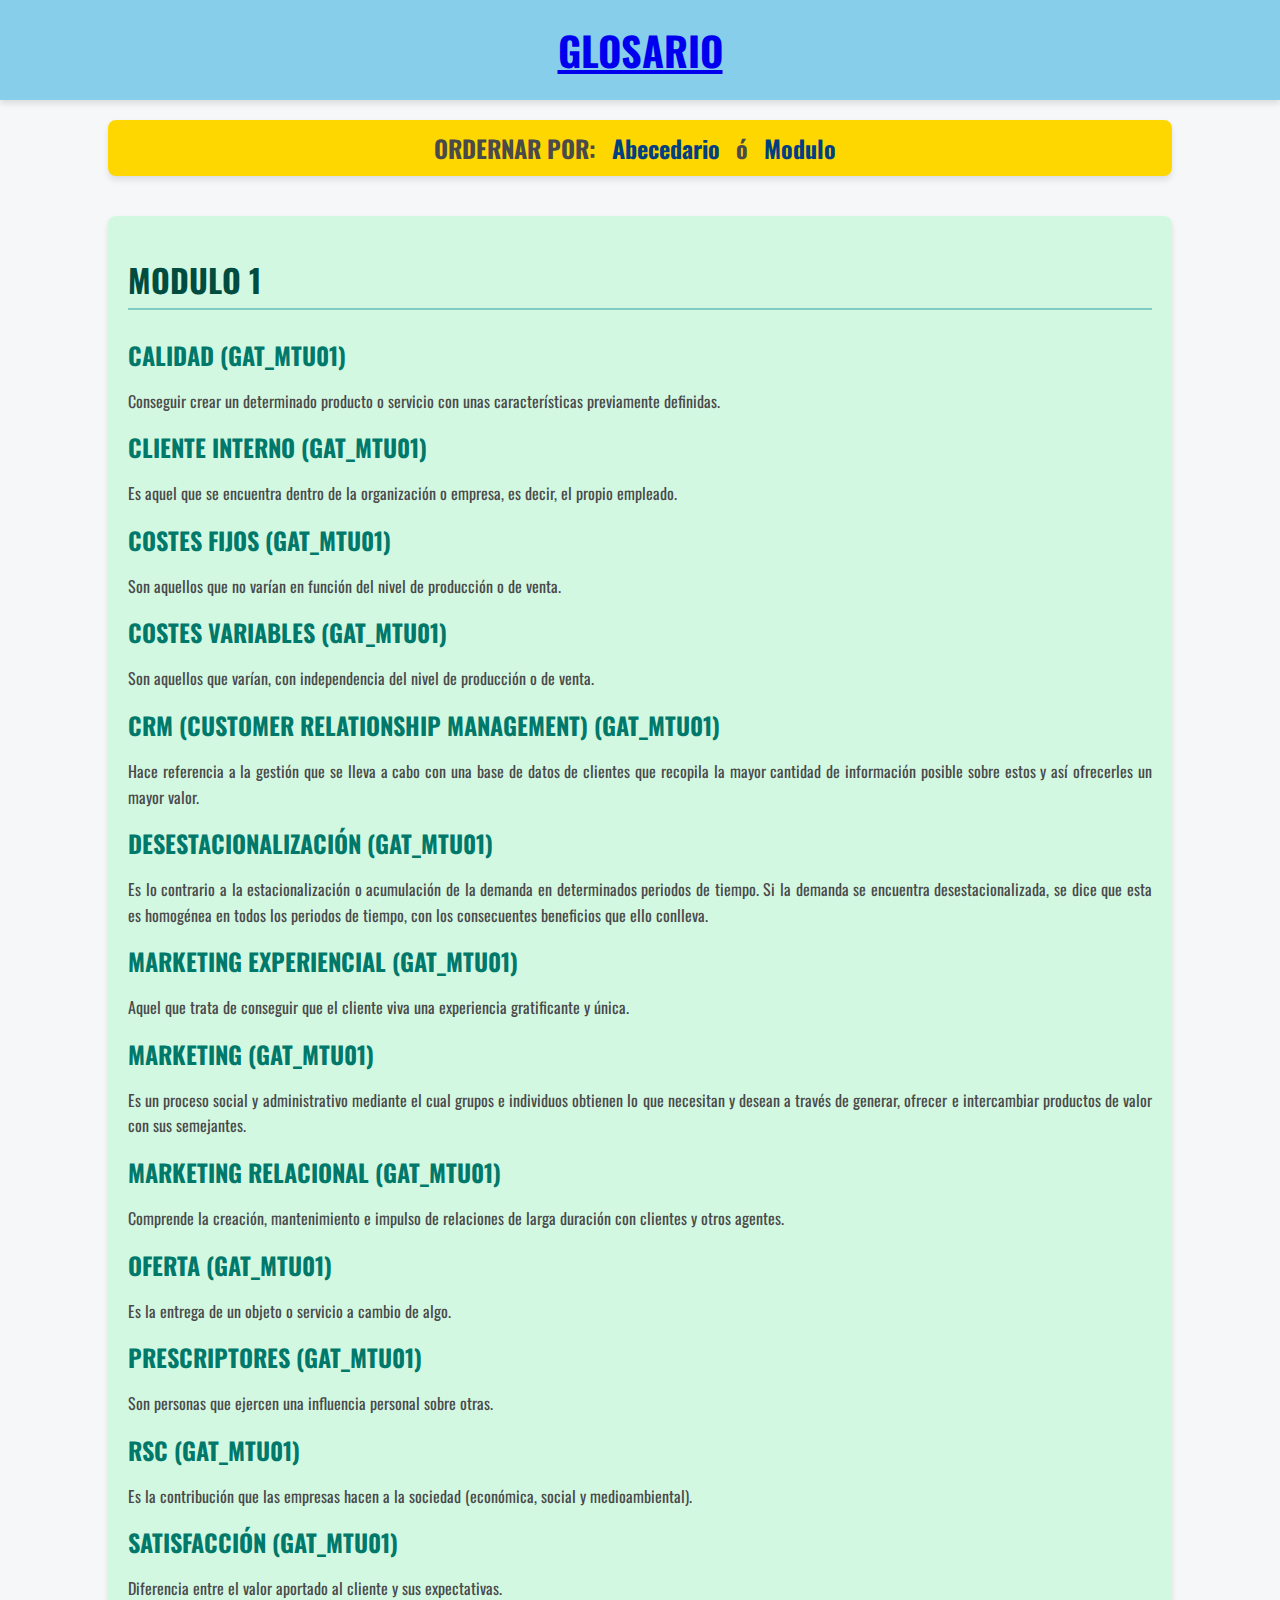
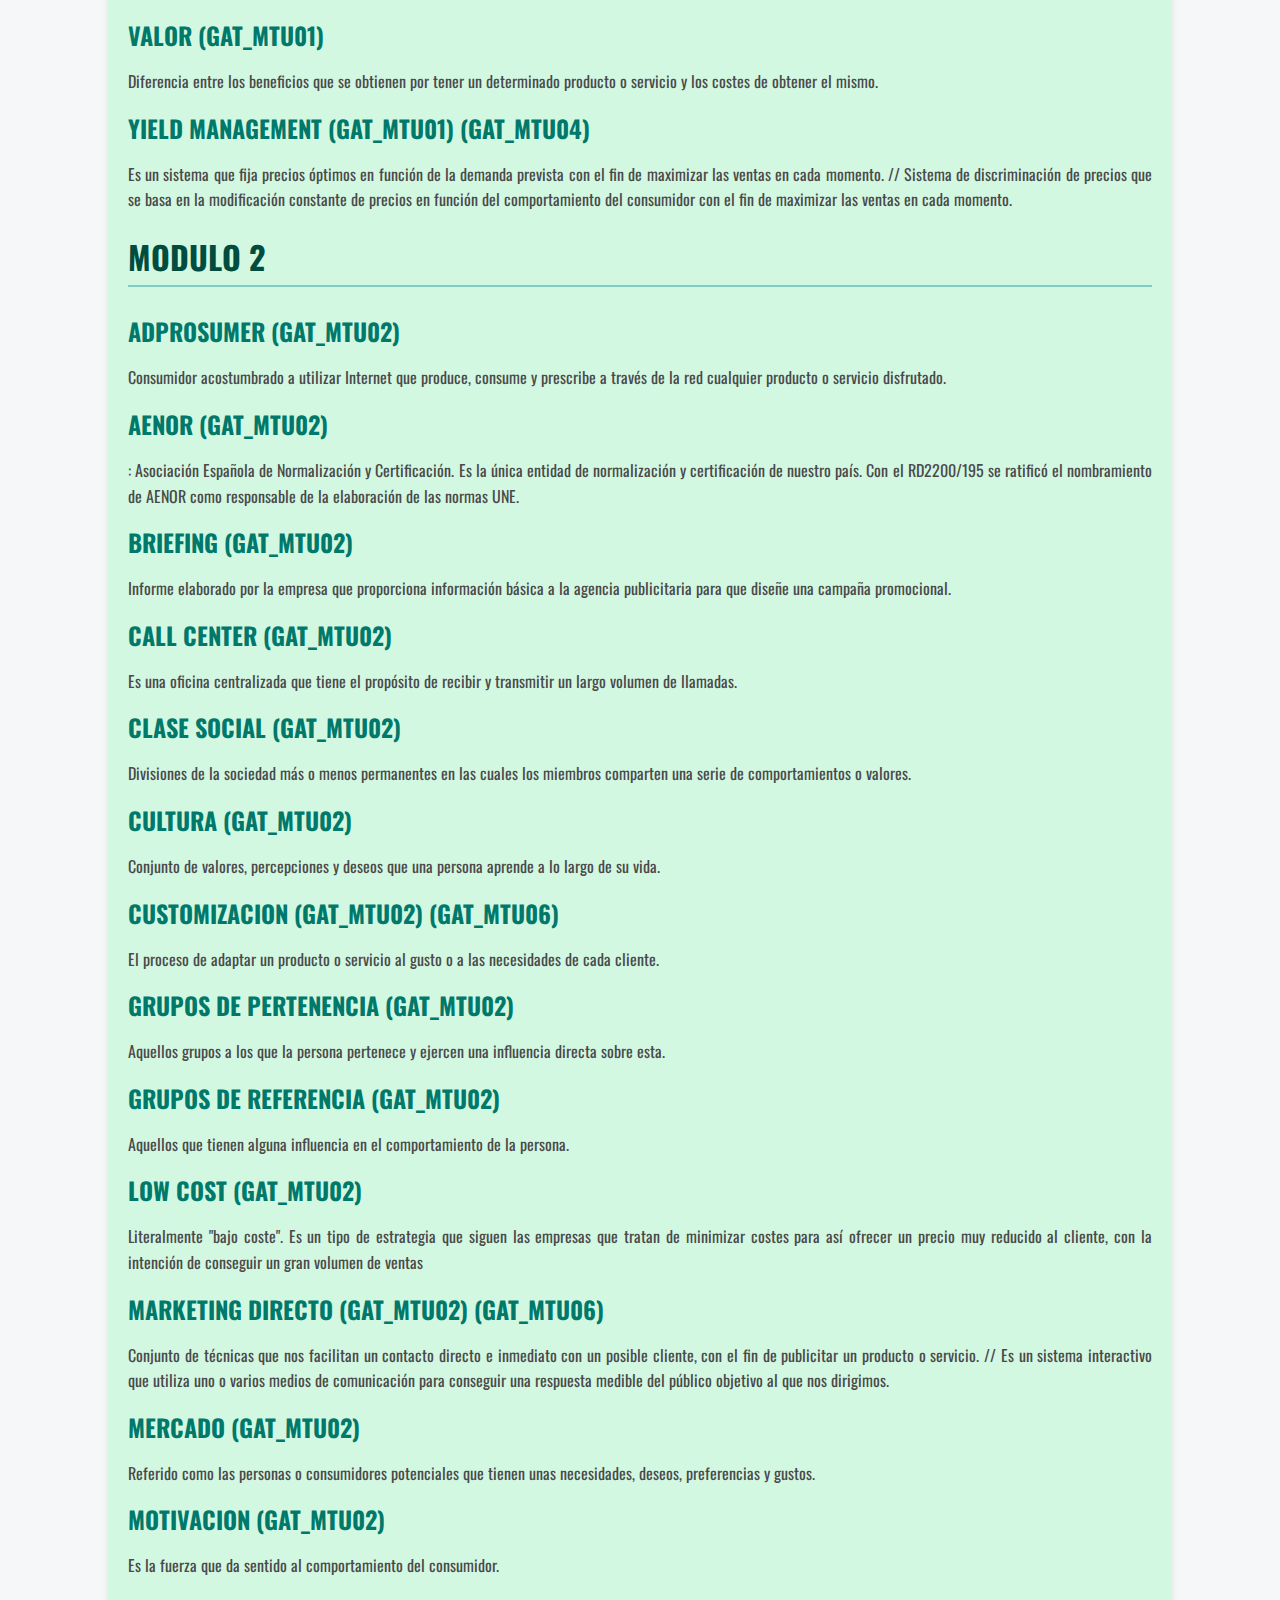
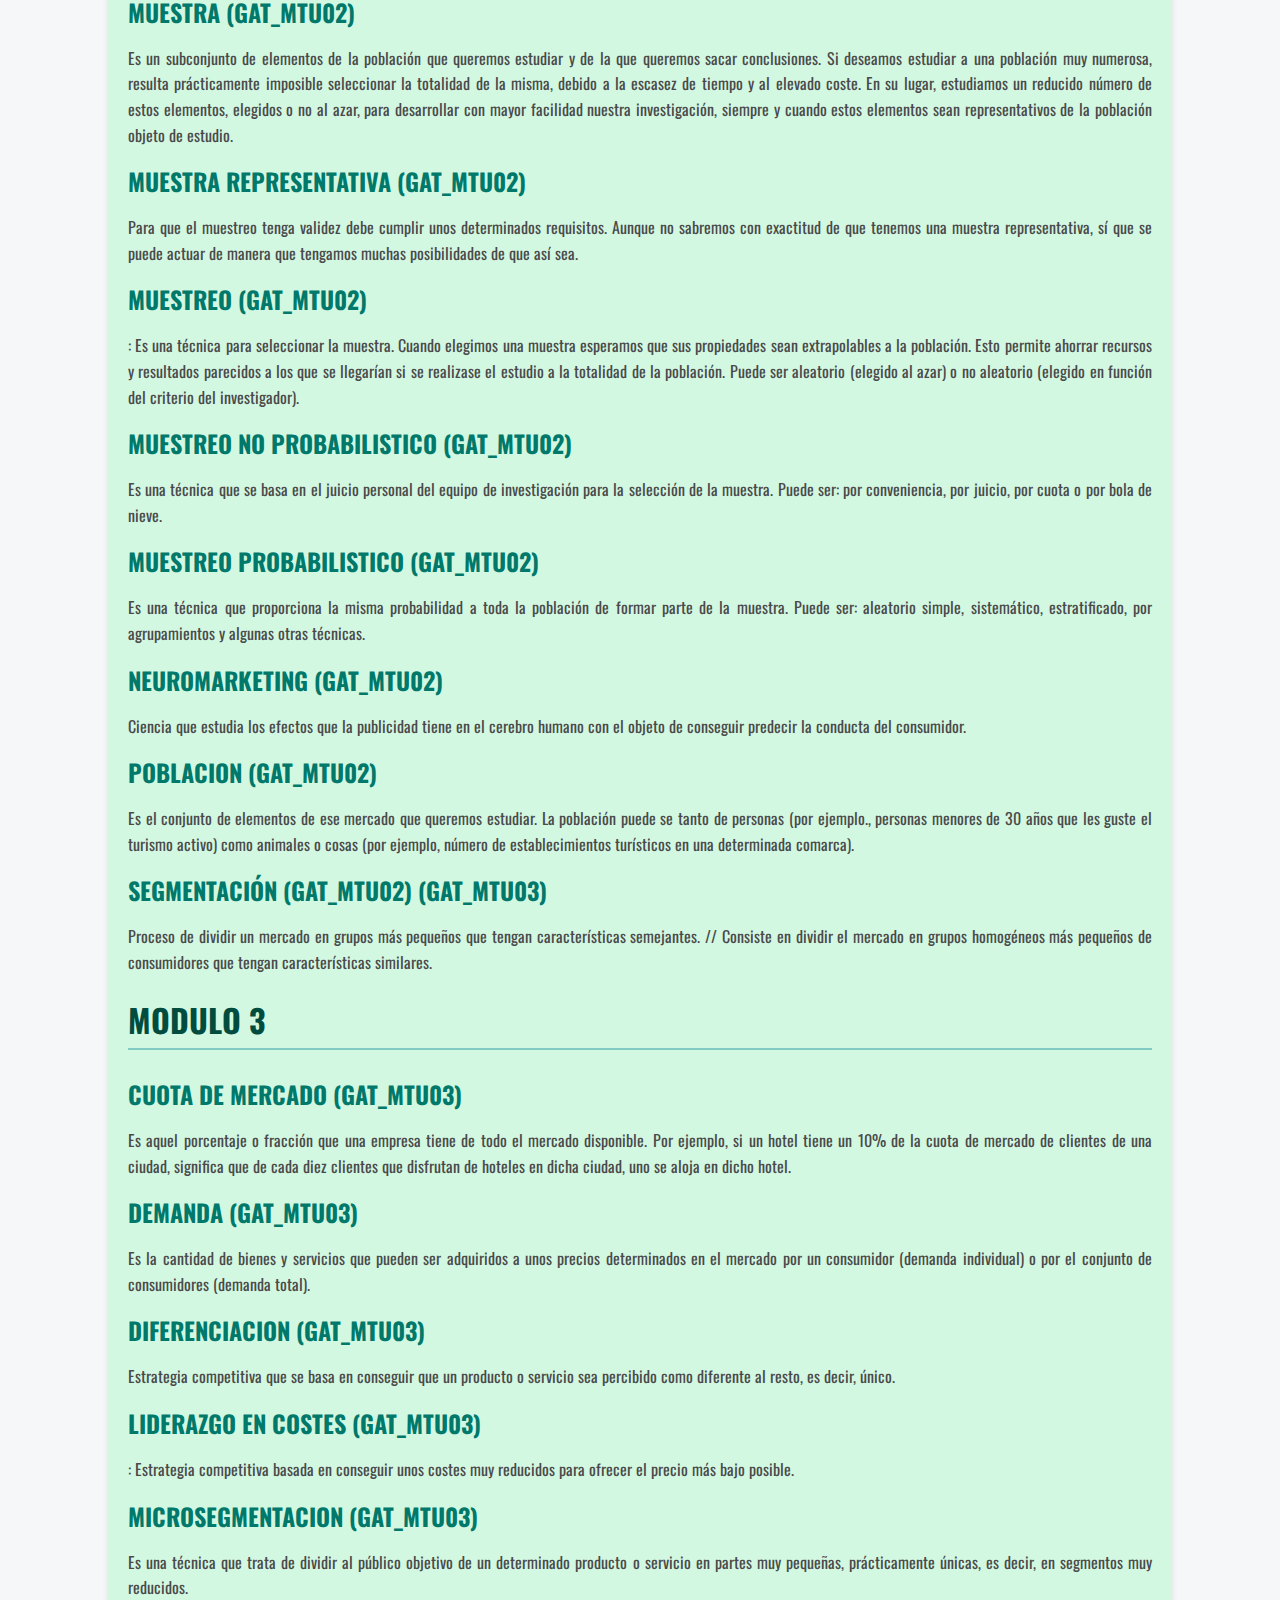
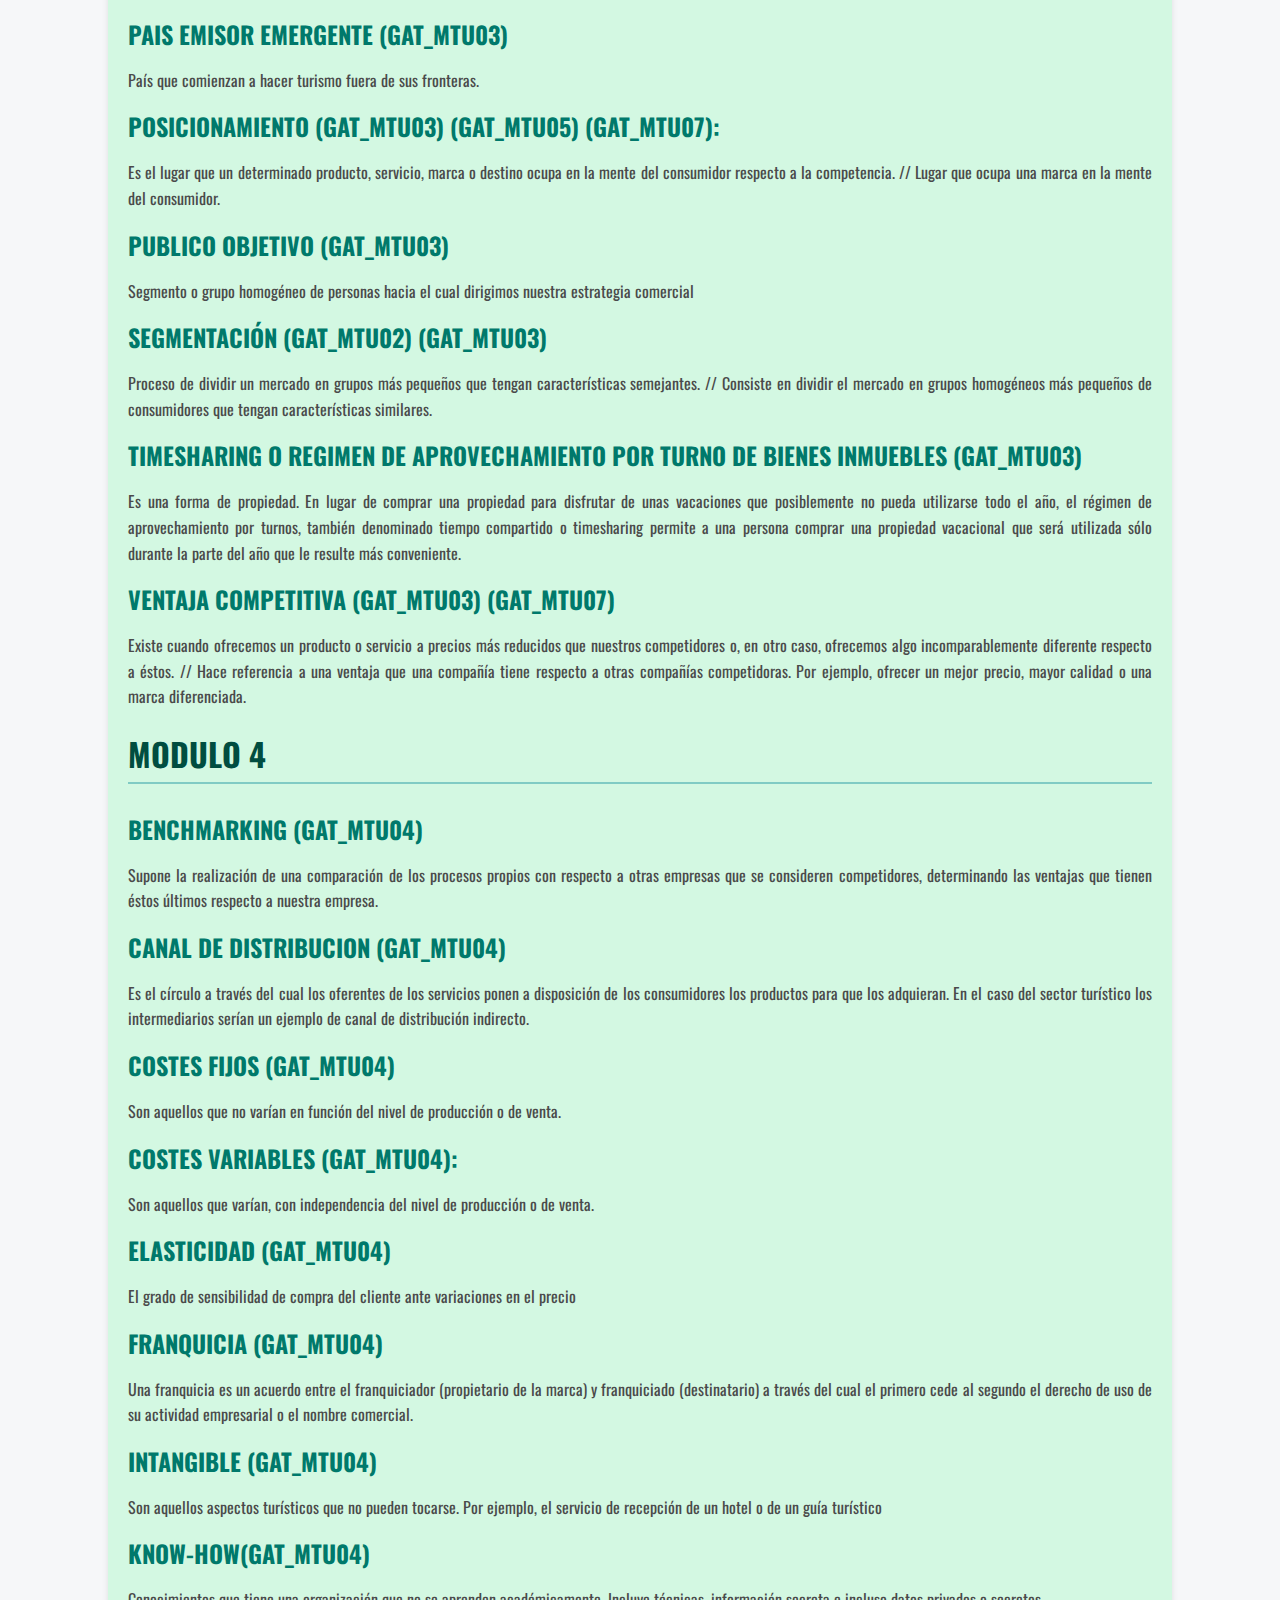
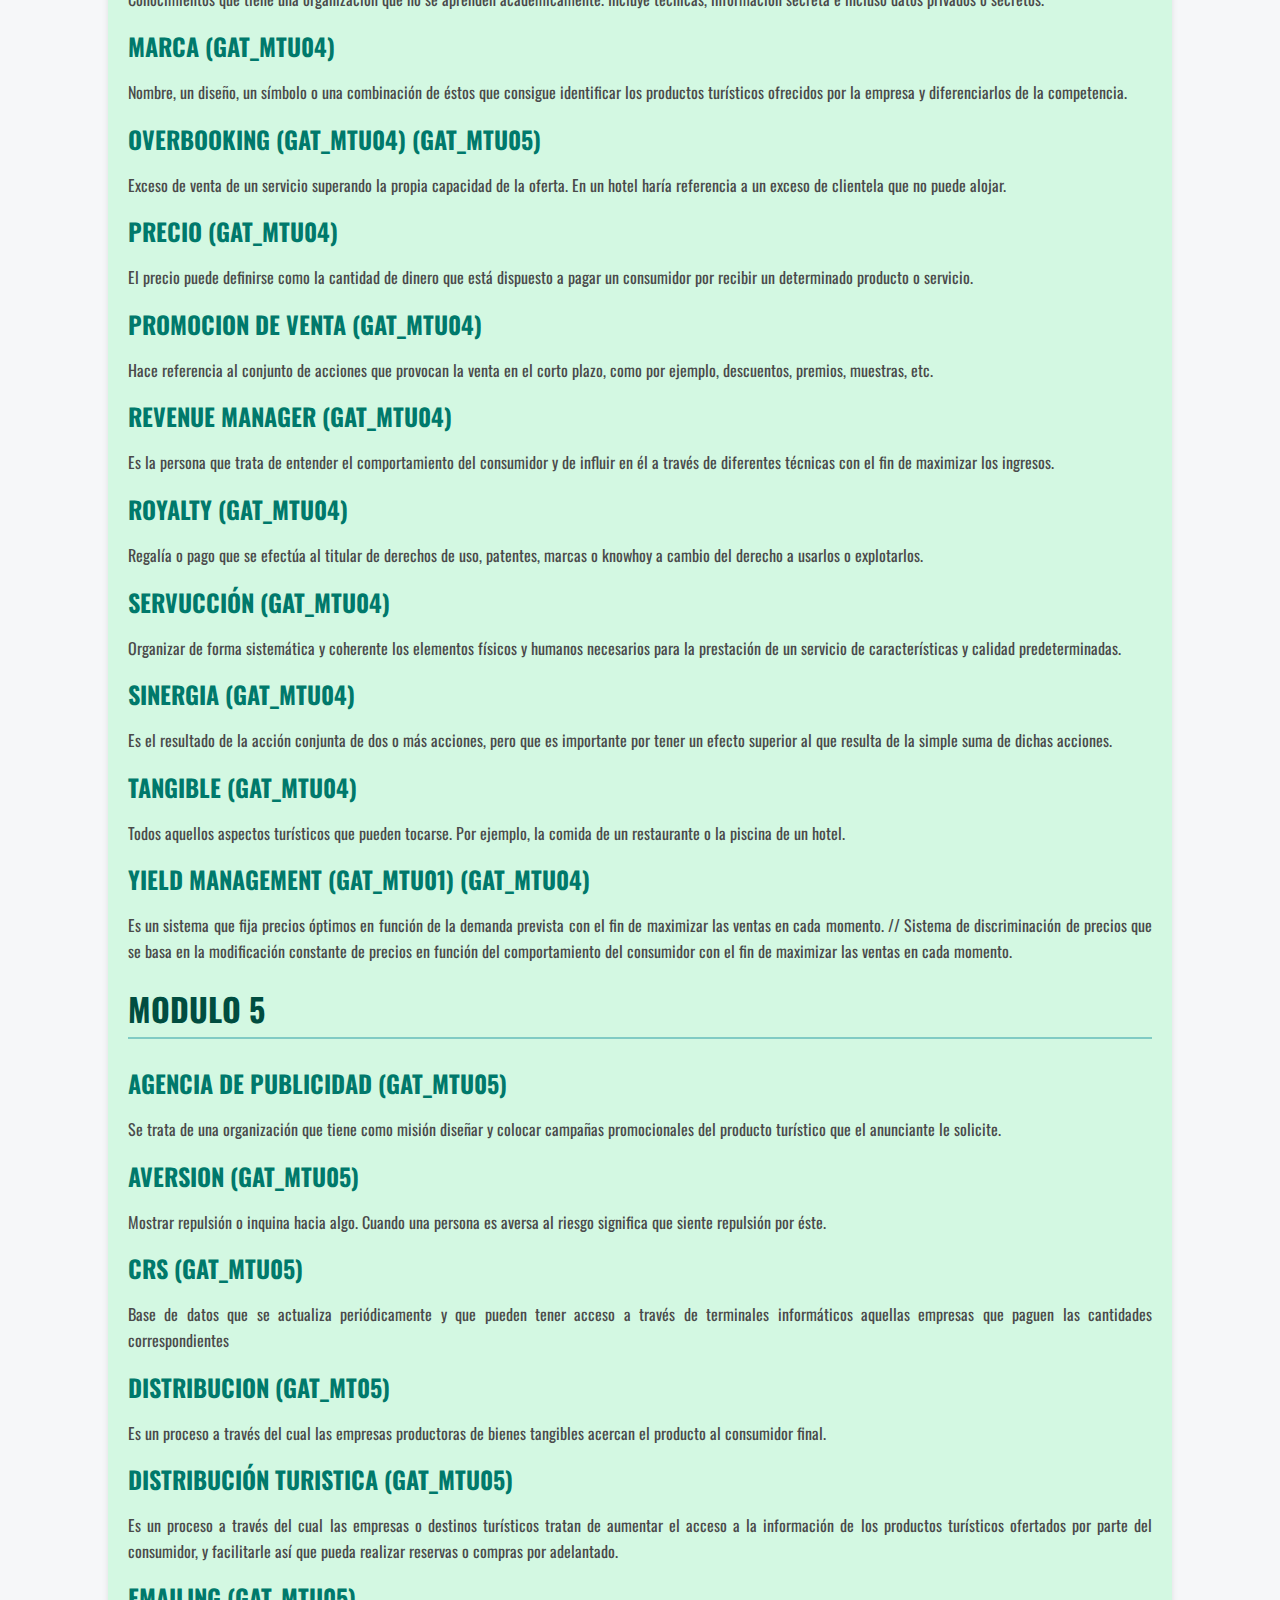
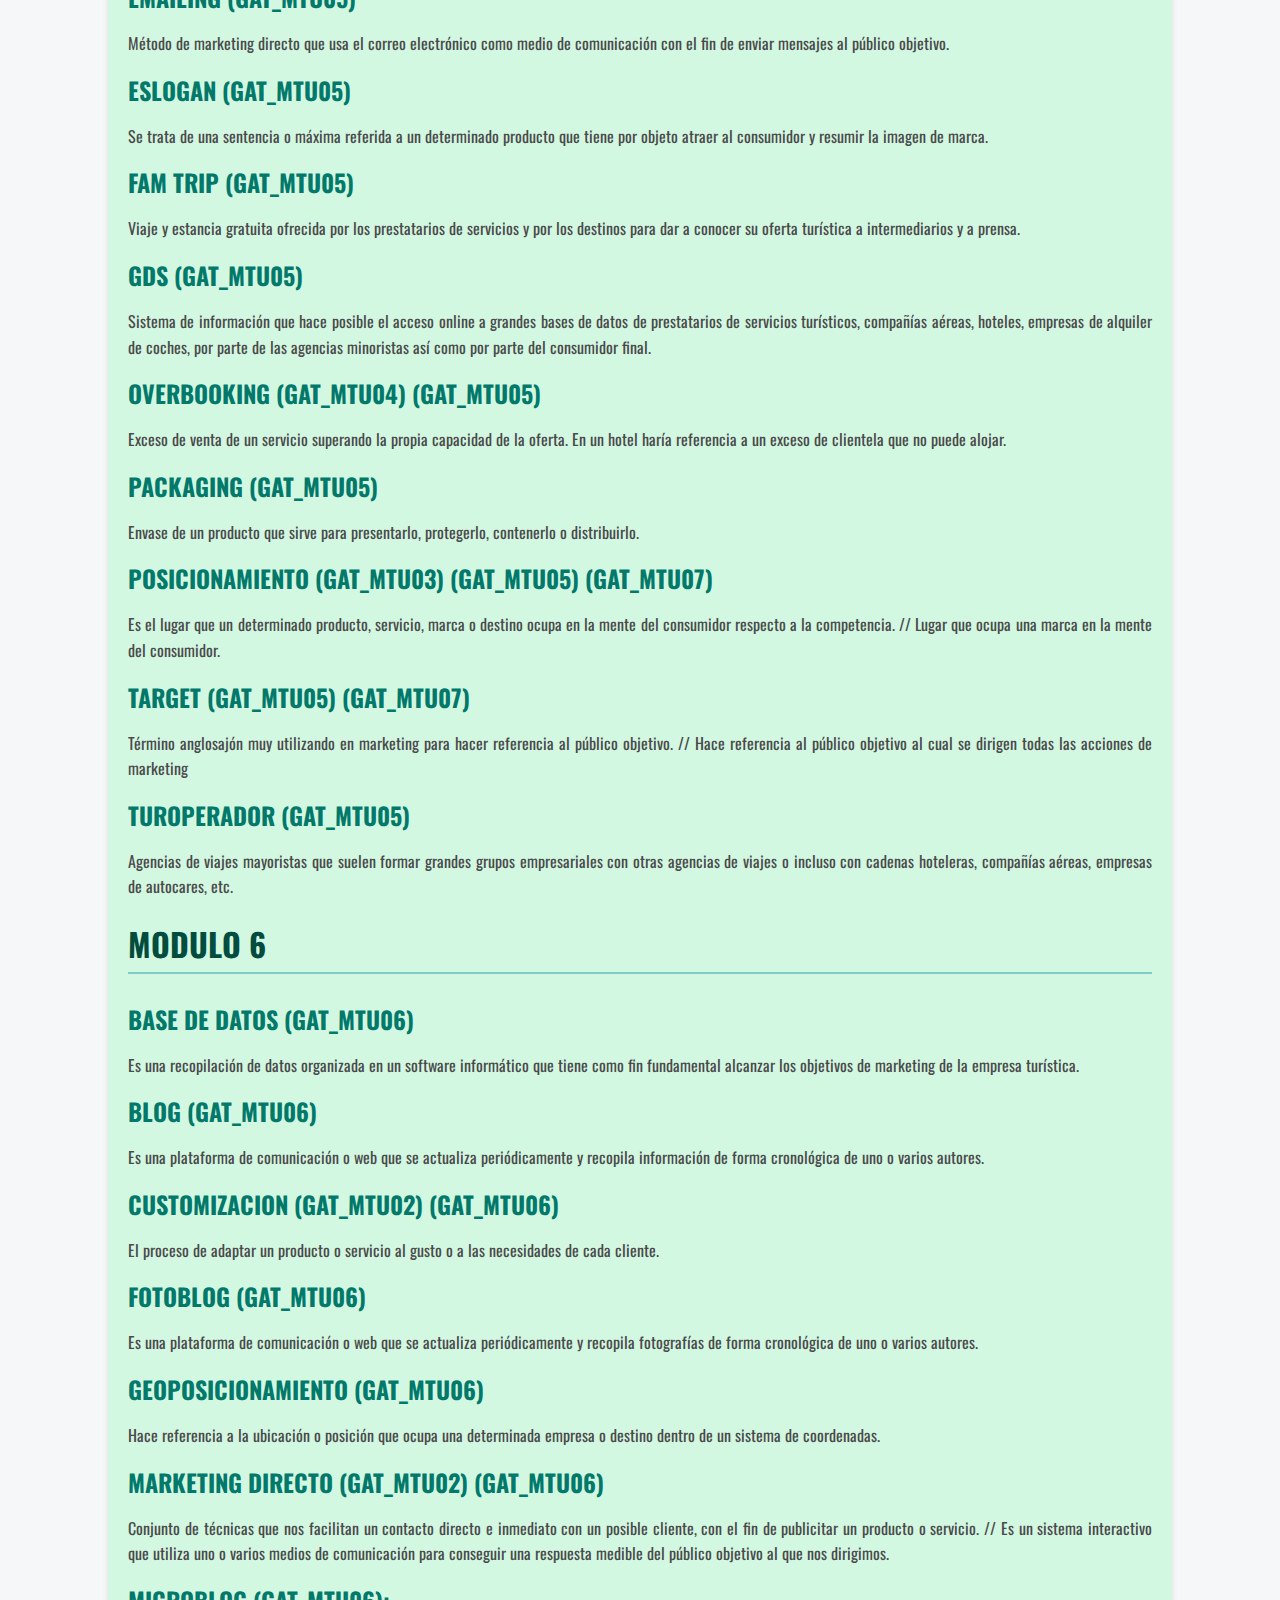
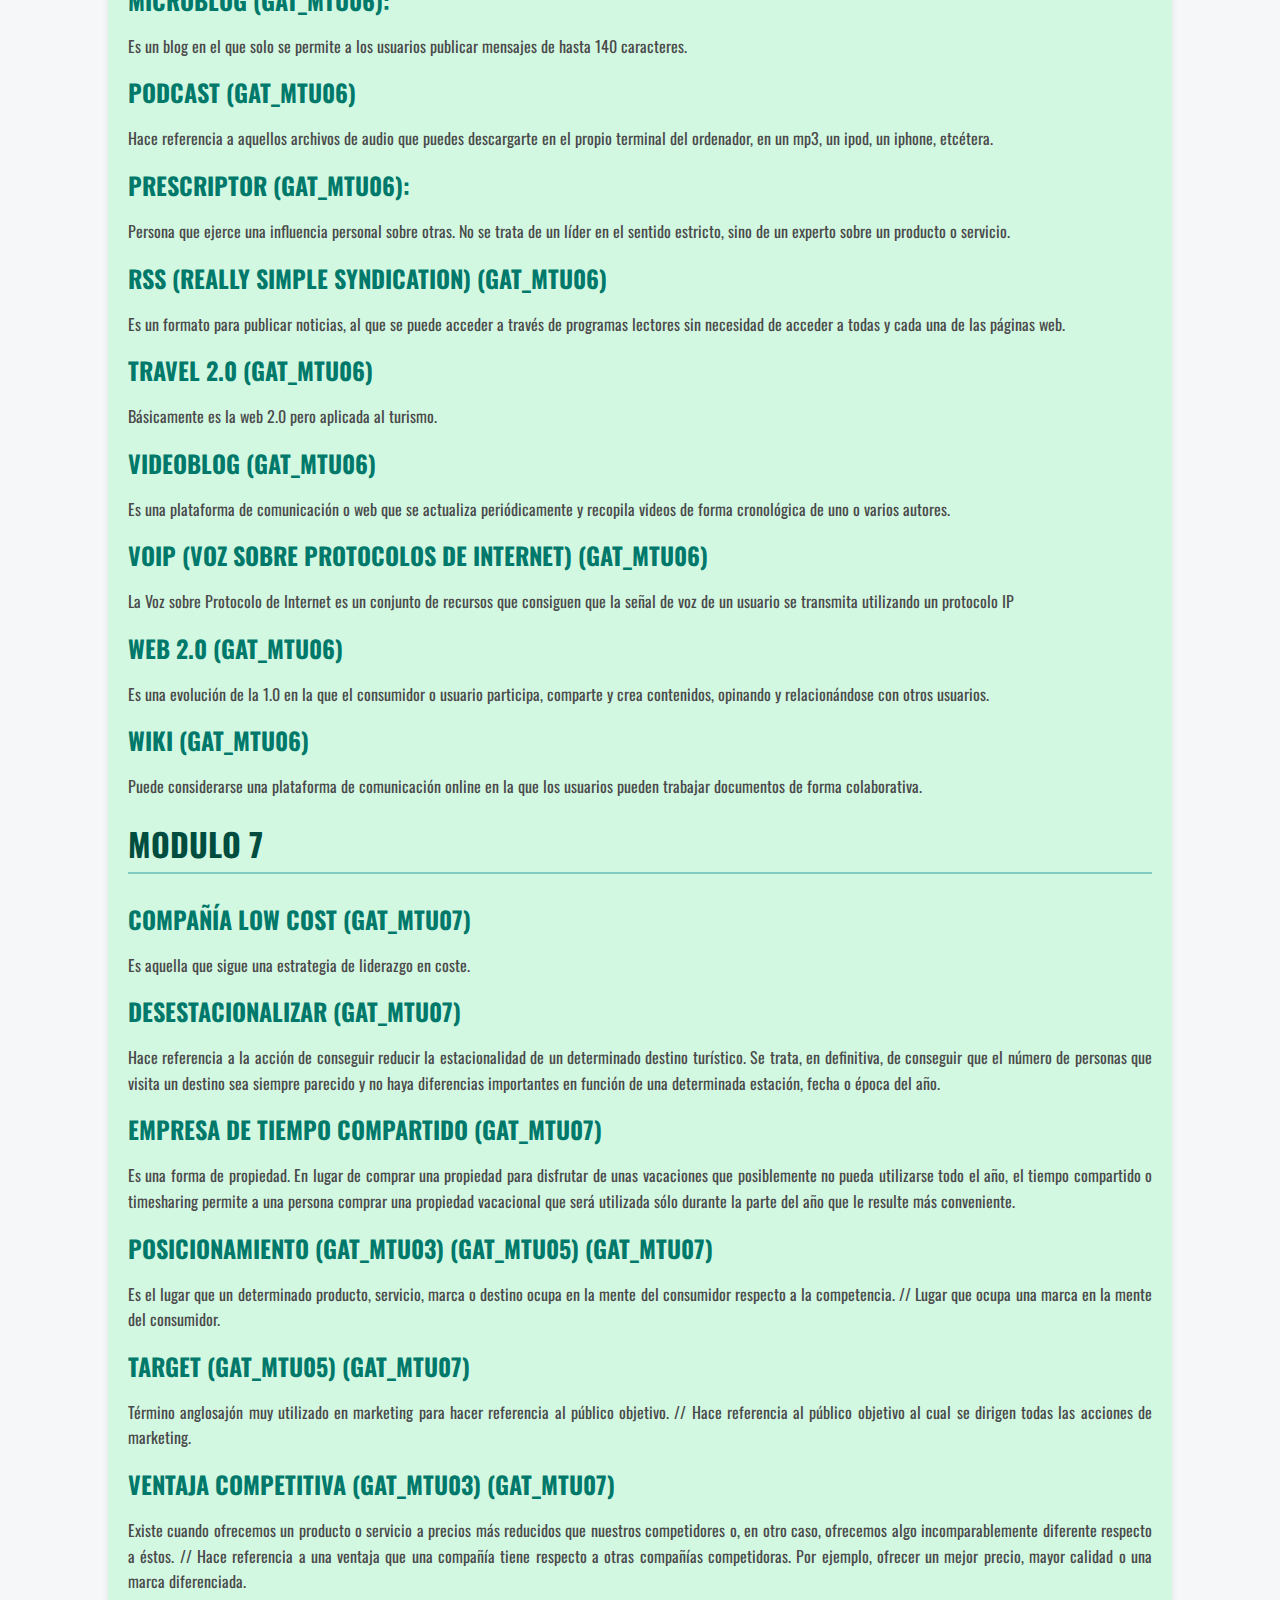
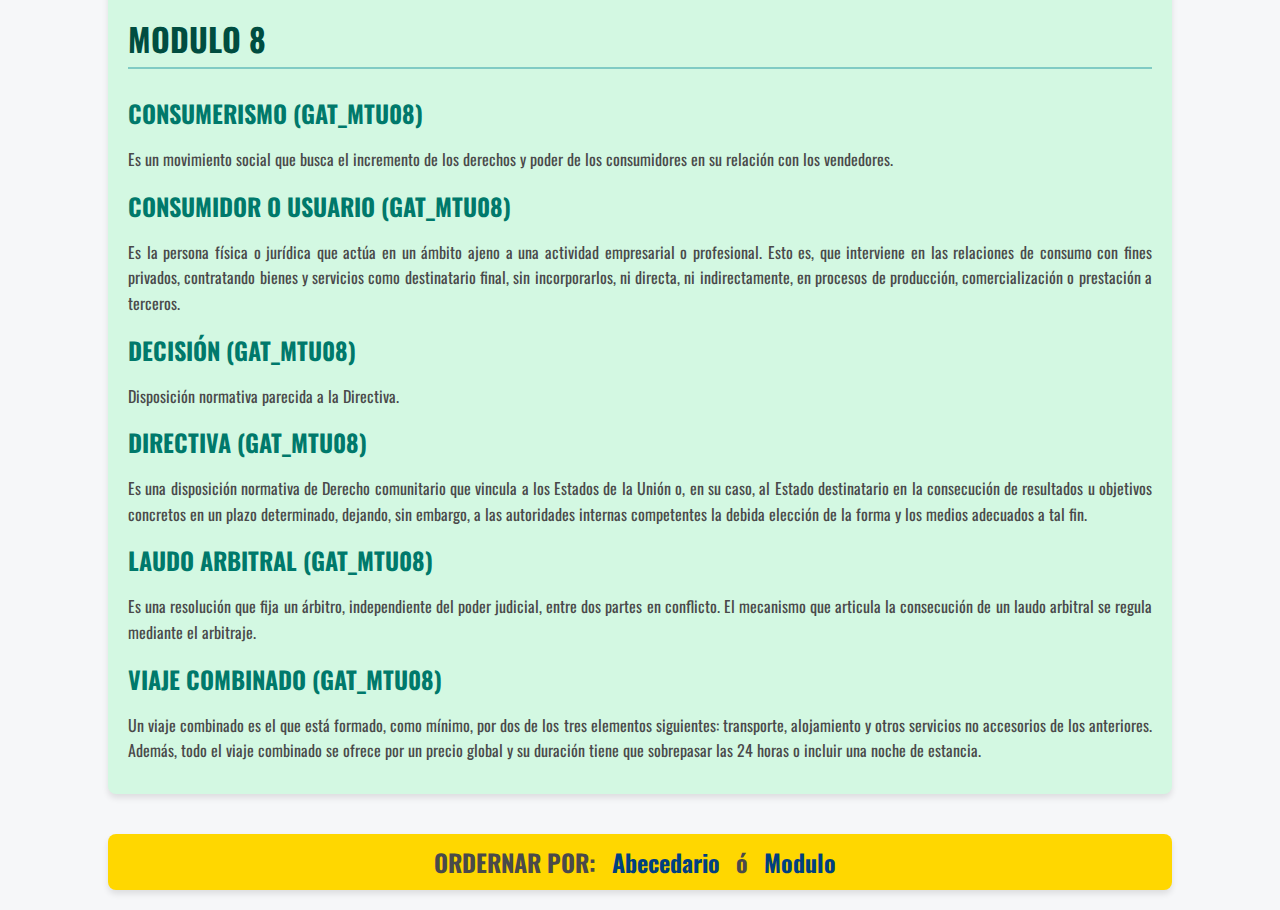
<file: mod.html>
<!DOCTYPE html>
<html>
    <head>
        <title>Glosario</title>
        <link rel="stylesheet" href="glo_sty.css">
        <link rel="preconnect" href="https://fonts.googleapis.com">
        <link rel="preconnect" href="https://fonts.gstatic.com" crossorigin>
        <link href="https://fonts.googleapis.com/css2?family=Oswald:wght@200..700&display=swap" rel="stylesheet">
    </head>
    <body>
        <div id="title">
            <h1> <a href="Index.html">GLOSARIO</a></h1>
        </div>
        <div id="options">
        <h2>ORDERNAR POR: <a href="abc.html">Abecedario</a> ó <a href="mod.html">Modulo</a> </h2>
        </div>
        <div id="content">
            <h2>MODULO 1</h2>
            <h3>Calidad (GAT_MTU01)</h3>
            <p>Conseguir crear un determinado producto o servicio con unas características previamente definidas.</p>
            <h3>Cliente interno (GAT_MTU01)</h3>
            <p>Es aquel que se encuentra dentro de la organización o empresa, es decir, el propio empleado.</p>
            <h3>Costes fijos (GAT_MTU01)</h3>
            <p>Son aquellos que no varían en función del nivel de producción o de venta.</p>

            <h3>Costes variables (GAT_MTU01)</h3>
            <p>Son aquellos que varían, con independencia del nivel de producción o de venta.</p>

            <h3>CRM (Customer Relationship Management) (GAT_MTU01)</h3>
            <p>Hace referencia a la gestión que se lleva a cabo con una base de datos de clientes que recopila la mayor cantidad de información posible sobre estos y así ofrecerles un mayor valor.</p>

            <h3>Desestacionalización (GAT_MTU01)</h3>
            <p>Es lo contrario a la estacionalización o acumulación de la demanda en determinados periodos de tiempo. Si la demanda se encuentra desestacionalizada, se dice que esta es homogénea en todos los periodos de tiempo, con los consecuentes beneficios que ello conlleva.</p>

            <h3>Marketing experiencial (GAT_MTU01)</h3>
            <p>Aquel que trata de conseguir que el cliente viva una experiencia gratificante y única.</p>

            <h3>Marketing (GAT_MTU01)</h3>
            <p>Es un proceso social y administrativo mediante el cual grupos e individuos obtienen lo que necesitan y desean a través de generar, ofrecer e intercambiar productos de valor con sus semejantes.</p>
            <h3>Marketing relacional (GAT_MTU01)</h3>
            <p>Comprende la creación, mantenimiento e impulso de relaciones de larga duración con clientes y otros agentes.</p>
            <h3>Oferta (GAT_MTU01)</h3>
            <p>Es la entrega de un objeto o servicio a cambio de algo.</p>
            <h3>Prescriptores (GAT_MTU01)</h3>
            <p>Son personas que ejercen una influencia personal sobre otras.</p>
            <h3>RSC (GAT_MTU01)</h3>
            <p>Es la contribución que las empresas hacen a la sociedad (económica, social y medioambiental).</p>
            <h3>Satisfacción (GAT_MTU01)</h3>
            <p>Diferencia entre el valor aportado al cliente y sus expectativas.</p>
            <h3>Valor (GAT_MTU01)</h3>
            <p>Diferencia entre los beneficios que se obtienen por tener un determinado producto o servicio y los costes de obtener el mismo.</p>
            <h3>Yield Management (GAT_MTU01) (GAT_MTU04)</h3>
            <p>Es un sistema que fija precios óptimos en función de la demanda prevista con el fin de maximizar las ventas en cada momento. // Sistema de discriminación de precios que se basa en la modificación constante de precios en función del comportamiento del consumidor con el fin de maximizar las ventas en cada momento.</p>
            
            <H2>MODULO 2</H2>
            <h3>Adprosumer (GAT_MTU02) </h3>
            <p>Consumidor acostumbrado a utilizar Internet que produce,
                consume y prescribe a través de la red cualquier producto o servicio disfrutado.
                 </p>
            <h3>AENOR (GAT_MTU02) </h3>
            <p>: Asociación Española de Normalización y Certificación.
                Es la única entidad de normalización y certificación de nuestro país. Con el
                RD2200/195 se ratificó el nombramiento de AENOR como responsable de la
                elaboración de las normas UNE.
                 </p>
            <h3>Briefing (GAT_MTU02) </h3>
            <p>Informe elaborado por la empresa que proporciona
                información básica a la agencia publicitaria para que diseñe una campaña
                promocional.
                 </p>
            <h3>Call center (GAT_MTU02) </h3>
            <p>Es una oficina centralizada que tiene el propósito de
                recibir y transmitir un largo volumen de llamadas.
                 </p>
            <h3>Clase Social (GAT_MTU02) </h3>
            <p>Divisiones de la sociedad más o menos permanentes
                en las cuales los miembros comparten una serie de comportamientos o
                valores.
                 </p>
            <h3>Cultura (GAT_MTU02) </h3>
            <p>Conjunto de valores, percepciones y deseos que una
                persona aprende a lo largo de su vida.
                 </p>
            <h3>Customizacion (GAT_MTU02) (GAT_MTU06)</h3>
            <p>El proceso de adaptar un producto o
                servicio al gusto o a las necesidades de cada cliente.
                 </p>
            <h3>Grupos de pertenencia (GAT_MTU02) </h3>
            <p>Aquellos grupos a los que la persona
                pertenece y ejercen una influencia directa sobre esta.
                 </p>
            <h3>Grupos de referencia (GAT_MTU02) </h3>
            <p>Aquellos que tienen alguna influencia en el
                comportamiento de la persona.
                 </p>
            <h3>Low cost (GAT_MTU02)</h3>
            <p>Literalmente "bajo coste". Es un tipo de estrategia que
                siguen las empresas que tratan de minimizar costes para así ofrecer un precio
                muy reducido al cliente, con la intención de conseguir un gran volumen de
                ventas</p>
            <h3>Marketing directo (GAT_MTU02) (GAT_MTU06) </h3>
            <p> Conjunto de técnicas que nos
                facilitan un contacto directo e inmediato con un posible cliente, con el fin de
                publicitar un producto o servicio. // Es un sistema interactivo que utiliza uno o
                varios medios de comunicación para conseguir una respuesta medible del
                público objetivo al que nos dirigimos.
                 </p>
            <h3>Mercado (GAT_MTU02)</h3>
            <p>Referido como las personas o consumidores
                potenciales que tienen unas necesidades, deseos, preferencias y gustos.
                 </p>
            <h3>Motivacion (GAT_MTU02) </h3>
            <p>Es la fuerza que da sentido al comportamiento del
                consumidor.
                </p>
            <h3>Muestra (GAT_MTU02) </h3>
            <p>Es un subconjunto de elementos de la población que
                queremos estudiar y de la que queremos sacar conclusiones. Si deseamos
                estudiar a una población muy numerosa, resulta prácticamente imposible
                seleccionar la totalidad de la misma, debido a la escasez de tiempo y al
                elevado coste. En su lugar, estudiamos un reducido número de estos
                elementos, elegidos o no al azar, para desarrollar con mayor facilidad nuestra
                investigación, siempre y cuando estos elementos sean representativos de la
                población objeto de estudio.
                </p>
            <h3>Muestra representativa (GAT_MTU02) </h3>
            <p>Para que el muestreo tenga validez debe
                cumplir unos determinados requisitos. Aunque no sabremos con exactitud de
                que tenemos una muestra representativa, sí que se puede actuar de manera
                que tengamos muchas posibilidades de que así sea. </p>
            <h3>Muestreo (GAT_MTU02) </h3>
            <p>: Es una técnica para seleccionar la muestra. Cuando
                elegimos una muestra esperamos que sus propiedades sean extrapolables a
                la población. Esto permite ahorrar recursos y resultados parecidos a los que
                se llegarían si se realizase el estudio a la totalidad de la población. Puede ser
                aleatorio (elegido al azar) o no aleatorio (elegido en función del criterio del
                investigador).
                 </p>
            <h3>Muestreo no probabilistico (GAT_MTU02) </h3>
            <p> Es una técnica que se basa en el juicio
                personal del equipo de investigación para la selección de la muestra. Puede
                ser: por conveniencia, por juicio, por cuota o por bola de nieve.</p>
            <h3>Muestreo Probabilistico (GAT_MTU02) </h3>
            <p>Es una técnica que proporciona la misma
                probabilidad a toda la población de formar parte de la muestra. Puede ser:
                aleatorio simple, sistemático, estratificado, por agrupamientos y algunas otras
                técnicas. </p>
            <h3>Neuromarketing (GAT_MTU02) </h3>
            <p>Ciencia que estudia los efectos que la publicidad
                tiene en el cerebro humano con el objeto de conseguir predecir la conducta
                del consumidor.
                 </p>
            <h3>Poblacion (GAT_MTU02) </h3>
            <p>Es el conjunto de elementos de ese mercado que
                queremos estudiar. La población puede se tanto de personas (por ejemplo.,
                personas menores de 30 años que les guste el turismo activo) como animales
                o cosas (por ejemplo, número de establecimientos turísticos en una
                determinada comarca). </p>
            <h3>Segmentación (GAT_MTU02) (GAT_MTU03) </h3>
            <p> Proceso de dividir un mercado en
                grupos más pequeños que tengan características semejantes. // Consiste en
                dividir el mercado en grupos homogéneos más pequeños de consumidores
                que tengan características similares.
                 </p>

            <h2>MODULO 3</h2>
           
            <h3>Cuota de mercado (GAT_MTU03)</h3>
            <p>Es aquel porcentaje o fracción que una
                empresa tiene de todo el mercado disponible. Por ejemplo, si un hotel tiene un
                10% de la cuota de mercado de clientes de una ciudad, significa que de cada
                diez clientes que disfrutan de hoteles en dicha ciudad, uno se aloja en dicho
                hotel.
                </p>
                <h3>Demanda (GAT_MTU03)</h3>
                <p>Es la cantidad de bienes y servicios que pueden ser
                    adquiridos a unos precios determinados en el mercado por un consumidor
                    (demanda individual) o por el conjunto de consumidores (demanda total).</p>
                <h3>Diferenciacion (GAT_MTU03) </h3>
                <p>Estrategia competitiva que se basa en conseguir
                    que un producto o servicio sea percibido como diferente al resto, es decir,
                    único. </p>
                <h3>Liderazgo en costes (GAT_MTU03) </h3>
                <p>: Estrategia competitiva basada en conseguir
                    unos costes muy reducidos para ofrecer el precio más bajo posible. </p>
                <h3>Microsegmentacion (GAT_MTU03) </h3>
                <p> Es una técnica que trata de dividir al público
                    objetivo de un determinado producto o servicio en partes muy pequeñas,
                    prácticamente únicas, es decir, en segmentos muy reducidos. </p>
                <h3>Pais emisor emergente (GAT_MTU03) </h3>
                <p>País que comienzan a hacer turismo fuera
                    de sus fronteras. </p>
                <h3>Posicionamiento (GAT_MTU03) (GAT_MTU05) (GAT_MTU07): </h3>
                <p> Es el lugar que un
                    determinado producto, servicio, marca o destino ocupa en la mente del
                    consumidor respecto a la competencia. // Lugar que ocupa una marca en la
                    mente del consumidor.
                     </p>
                <h3>Publico objetivo (GAT_MTU03) </h3>
                <p>Segmento o grupo homogéneo de personas
                    hacia el cual dirigimos nuestra estrategia comercial
                     </p>
                <h3>Segmentación (GAT_MTU02) (GAT_MTU03) </h3>
                <p> Proceso de dividir un mercado en
                    grupos más pequeños que tengan características semejantes. // Consiste en
                    dividir el mercado en grupos homogéneos más pequeños de consumidores
                    que tengan características similares.
                    </p>
                <h3>Timesharing o regimen de aprovechamiento por turno de bienes inmuebles
                    (GAT_MTU03) </h3>
                <p> Es una forma de propiedad. En lugar de comprar una propiedad
                    para disfrutar de unas vacaciones que posiblemente no pueda utilizarse todo
                    el año, el régimen de aprovechamiento por turnos, también denominado
                    tiempo compartido o timesharing permite a una persona comprar una
                    propiedad vacacional que será utilizada sólo durante la parte del año que le
                    resulte más conveniente. </p>
                <h3>Ventaja competitiva (GAT_MTU03) (GAT_MTU07)</h3>
                <p>Existe cuando ofrecemos un
                    producto o servicio a precios más reducidos que nuestros competidores o, en
                    otro caso, ofrecemos algo incomparablemente diferente respecto a éstos. //
                    Hace referencia a una ventaja que una compañía tiene respecto a otras
                    compañías competidoras. Por ejemplo, ofrecer un mejor precio, mayor calidad
                    o una marca diferenciada.
                    </p>

            <H2>MODULO 4</H2>

            <h3>Benchmarking (GAT_MTU04) </h3>
            <p> Supone la realización de una comparación de los
                procesos propios con respecto a otras empresas que se consideren
                competidores, determinando las ventajas que tienen éstos últimos respecto a
                nuestra empresa.
                 </p>
            <h3>Canal de distribucion (GAT_MTU04) </h3>
            <p>Es el círculo a través del cual los oferentes
                de los servicios ponen a disposición de los consumidores los productos para
                que los adquieran. En el caso del sector turístico los intermediarios serían un
                ejemplo de canal de distribución indirecto.
                 </p>
            <h3>Costes fijos (GAT_MTU04)</h3>
            <p>Son aquellos que no varían en función del nivel de
                producción o de venta.
                 </p>
            <h3>Costes variables (GAT_MTU04): </h3>
            <p>Son aquellos que varían, con independencia del
                nivel de producción o de venta. </p>
            <h3>Elasticidad (GAT_MTU04) </h3>
            <p>El grado de sensibilidad de compra del cliente ante
                variaciones en el precio </p>
            <h3>Franquicia (GAT_MTU04)</h3>
            <p> Una franquicia es un acuerdo entre el franquiciador
                (propietario de la marca) y franquiciado (destinatario) a través del cual el
                primero cede al segundo el derecho de uso de su actividad empresarial o el
                nombre comercial. </p>
            <h3>Intangible (GAT_MTU04) </h3>
            <p>Son aquellos aspectos turísticos que no pueden
                tocarse. Por ejemplo, el servicio de recepción de un hotel o de un guía
                turístico </p>
            <h3>Know-how(GAT_MTU04) </h3>
            <p>Conocimientos que tiene una organización que no se
                aprenden académicamente. Incluye técnicas, información secreta e incluso
                datos privados o secretos.
                 </p>
            <h3>Marca (GAT_MTU04)</h3>
            <p>Nombre, un diseño, un símbolo o una combinación de
                éstos que consigue identificar los productos turísticos ofrecidos por la
                empresa y diferenciarlos de la competencia. </p>
            <h3>Overbooking (GAT_MTU04) (GAT_MTU05) </h3>
            <p> Exceso de venta de un servicio
                superando la propia capacidad de la oferta. En un hotel haría referencia a un
                exceso de clientela que no puede alojar.
                 </p>
            <h3>Precio (GAT_MTU04) </h3>
            <p>El precio puede definirse como la cantidad de dinero que
                está dispuesto a pagar un consumidor por recibir un determinado producto o
                servicio.
                 </p>
            <h3>Promocion de venta (GAT_MTU04) </h3>
            <p>Hace referencia al conjunto de acciones que
                provocan la venta en el corto plazo, como por ejemplo, descuentos, premios,
                muestras, etc.
                 </p>
            <h3>Revenue Manager (GAT_MTU04) </h3>
            <p>Es la persona que trata de entender el
                comportamiento del consumidor y de influir en él a través de diferentes
                técnicas con el fin de maximizar los ingresos.
                 </p>
            <h3>Royalty (GAT_MTU04) </h3>
            <p>Regalía o pago que se efectúa al titular de derechos de
                uso, patentes, marcas o knowhoy a cambio del derecho a usarlos o
                explotarlos.
                 </p>
            <h3>Servucción (GAT_MTU04) </h3>
            <p>Organizar de forma sistemática y coherente los
                elementos físicos y humanos necesarios para la prestación de un servicio de
                características y calidad predeterminadas.
                 </p>
            <h3>Sinergia (GAT_MTU04) </h3>
            <p>Es el resultado de la acción conjunta de dos o más
                acciones, pero que es importante por tener un efecto superior al que resulta
                de la simple suma de dichas acciones.
                 </p>
            <h3>Tangible (GAT_MTU04) </h3>
            <p>Todos aquellos aspectos turísticos que pueden tocarse.
                Por ejemplo, la comida de un restaurante o la piscina de un hotel.
                </p>
            <h3>Yield Management (GAT_MTU01) (GAT_MTU04) </h3>
            <p>Es un sistema que fija precios
                óptimos en función de la demanda prevista con el fin de maximizar las ventas
                en cada momento. // Sistema de discriminación de precios que se basa en la
                modificación constante de precios en función del comportamiento del
                consumidor con el fin de maximizar las ventas en cada momento. </p>

            <h2>MODULO 5</h2>

            <h3>Agencia de publicidad (GAT_MTU05)</h3>
            <p>Se trata de una organización que tiene
                como misión diseñar y colocar campañas promocionales del producto
                turístico que el anunciante le solicite.
                 </p>
            <h3>Aversion (GAT_MTU05) </h3>
            <p>Mostrar repulsión o inquina hacia algo. Cuando una
                persona es aversa al riesgo significa que siente repulsión por éste.
                 </p>
            <h3>CRS (GAT_MTU05) </h3>
            <p>Base de datos que se actualiza periódicamente y que
                pueden tener acceso a través de terminales informáticos aquellas empresas
                que paguen las cantidades correspondientes
                 </p>
            <h3> Distribucion (GAT_MT05)</h3>
            <p>Es un proceso a través del cual las empresas
                productoras de bienes tangibles acercan el producto al consumidor final.
                 </p>
            <h3>Distribución turistica (GAT_MTU05) </h3>
            <p>Es un proceso a través del cual las empresas
                o destinos turísticos tratan de aumentar el acceso a la información de los
                productos turísticos ofertados por parte del consumidor, y facilitarle así que
                pueda realizar reservas o compras por adelantado.
                 </p>
            <h3>Emailing (GAT_MTU05) </h3>
            <p> Método de marketing directo que usa el correo
                electrónico como medio de comunicación con el fin de enviar mensajes al
                público objetivo.
                 </p>
            <h3>Eslogan (GAT_MTU05) </h3>
            <p>Se trata de una sentencia o máxima referida a un
                determinado producto que tiene por objeto atraer al consumidor y resumir la
                imagen de marca.
                 </p>
            <h3>Fam trip (GAT_MTU05) </h3>
            <p>Viaje y estancia gratuita ofrecida por los prestatarios de
                servicios y por los destinos para dar a conocer su oferta turística a
                intermediarios y a prensa.
                </p>
            <h3>GDS (GAT_MTU05) </h3>
            <p>Sistema de información que hace posible el acceso online a
                grandes bases de datos de prestatarios de servicios turísticos, compañías
                aéreas, hoteles, empresas de alquiler de coches, por parte de las agencias
                minoristas así como por parte del consumidor final.
                 </p>
            <h3>Overbooking (GAT_MTU04) (GAT_MTU05) </h3>
            <p>Exceso de venta de un servicio
                superando la propia capacidad de la oferta. En un hotel haría referencia a un
                exceso de clientela que no puede alojar.
                 </p>
            <h3>Packaging (GAT_MTU05) </h3>
            <p>Envase de un producto que sirve para presentarlo,
                protegerlo, contenerlo o distribuirlo.
                 </p>
            <h3>Posicionamiento (GAT_MTU03) (GAT_MTU05) (GAT_MTU07) </h3>
            <p>Es el lugar que un
                determinado producto, servicio, marca o destino ocupa en la mente del
                consumidor respecto a la competencia. // Lugar que ocupa una marca en la
                mente del consumidor.
                 </p>
            <h3>Target (GAT_MTU05) (GAT_MTU07) </h3>
            <p>Término anglosajón muy utilizando en
                marketing para hacer referencia al público objetivo. // Hace referencia al
                público objetivo al cual se dirigen todas las acciones de marketing </p>
            <h3>Turoperador (GAT_MTU05) </h3>
            <p>Agencias de viajes mayoristas que suelen formar
                grandes grupos empresariales con otras agencias de viajes o incluso con
                cadenas hoteleras, compañías aéreas, empresas de autocares, etc.
                </p>

            <H2>MODULO 6</H2>

            <h3>Base de datos (GAT_MTU06) </h3>
            <p>Es una recopilación de datos organizada en un
                software informático que tiene como fin fundamental alcanzar los objetivos de
                marketing de la empresa turística.
                 </p>
            <h3>Blog (GAT_MTU06) </h3>
            <p> Es una plataforma de comunicación o web que se actualiza
                periódicamente y recopila información de forma cronológica de uno o varios
                autores. </p>
            <h3>Customizacion (GAT_MTU02) (GAT_MTU06) </h3>
            <p> El proceso de adaptar un producto o
                servicio al gusto o a las necesidades de cada cliente.</p>
            <h3>Fotoblog (GAT_MTU06) </h3>
            <p>Es una plataforma de comunicación o web que se
                actualiza periódicamente y recopila fotografías de forma cronológica de uno o
                varios autores.
                 </p>
            <h3>Geoposicionamiento (GAT_MTU06) </h3>
            <p> Hace referencia a la ubicación o posición que
                ocupa una determinada empresa o destino dentro de un sistema de
                coordenadas. </p>
            <h3>Marketing directo (GAT_MTU02) (GAT_MTU06) </h3>
            <p>Conjunto de técnicas que nos
                facilitan un contacto directo e inmediato con un posible cliente, con el fin de
                publicitar un producto o servicio. // Es un sistema interactivo que utiliza uno o
                varios medios de comunicación para conseguir una respuesta medible del
                público objetivo al que nos dirigimos.
                 </p>
            <h3>Microblog (GAT_MTU06): </h3>
            <p>Es un blog en el que solo se permite a los usuarios
                publicar mensajes de hasta 140 caracteres.
                 </p>
            <h3>Podcast (GAT_MTU06) </h3>
            <p>Hace referencia a aquellos archivos de audio que puedes
                descargarte en el propio terminal del ordenador, en un mp3, un ipod, un
                iphone, etcétera.
                 </p>
            <h3>Prescriptor (GAT_MTU06): </h3>
            <p> Persona que ejerce una influencia personal sobre
                otras. No se trata de un líder en el sentido estricto, sino de un experto sobre
                un producto o servicio.
                 </p>
            <h3>Rss (Really Simple Syndication) (GAT_MTU06)</h3>
            <p> Es un formato para publicar
                noticias, al que se puede acceder a través de programas lectores sin
                necesidad de acceder a todas y cada una de las páginas web. </p>
            <h3>Travel 2.0 (GAT_MTU06) </h3>
            <p>Básicamente es la web 2.0 pero aplicada al turismo. </p>
            <h3>Videoblog (GAT_MTU06) </h3>
            <p> Es una plataforma de comunicación o web que se
                actualiza periódicamente y recopila videos de forma cronológica de uno o
                varios autores. </p>
            <h3>VOIP (Voz sobre Protocolos de Internet) (GAT_MTU06) </h3>
            <p> La Voz sobre Protocolo de
                Internet es un conjunto de recursos que consiguen que la señal de voz de un
                usuario se transmita utilizando un protocolo IP </p>
            <h3>Web 2.0 (GAT_MTU06) </h3>
            <p>Es una evolución de la 1.0 en la que el consumidor o
                usuario participa, comparte y crea contenidos, opinando y relacionándose con
                otros usuarios.
                 </p>
            <h3>Wiki (GAT_MTU06)</h3>
            <p>Puede considerarse una plataforma de comunicación online
                en la que los usuarios pueden trabajar documentos de forma colaborativa.
                 </p>

            <h2>MODULO 7</h2>

            <h3>Compañía low cost (GAT_MTU07)</h3>
            <p>Es aquella que sigue una estrategia de liderazgo en coste.</p>

            <h3>Desestacionalizar (GAT_MTU07)</h3>
            <p>Hace referencia a la acción de conseguir reducir la estacionalidad de un determinado destino turístico. Se trata, en definitiva, de conseguir que el número de personas que visita un destino sea siempre parecido y no haya diferencias importantes en función de una determinada estación, fecha o época del año.</p>
            
            <h3>Empresa de tiempo compartido (GAT_MTU07)</h3>
            <p>Es una forma de propiedad. En lugar de comprar una propiedad para disfrutar de unas vacaciones que posiblemente no pueda utilizarse todo el año, el tiempo compartido o timesharing permite a una persona comprar una propiedad vacacional que será utilizada sólo durante la parte del año que le resulte más conveniente.</p>
            
            <h3>Posicionamiento (GAT_MTU03) (GAT_MTU05) (GAT_MTU07)</h3>
            <p>Es el lugar que un determinado producto, servicio, marca o destino ocupa en la mente del consumidor respecto a la competencia. // Lugar que ocupa una marca en la mente del consumidor.</p>
            
            <h3>Target (GAT_MTU05) (GAT_MTU07)</h3>
            <p>Término anglosajón muy utilizado en marketing para hacer referencia al público objetivo. // Hace referencia al público objetivo al cual se dirigen todas las acciones de marketing.</p>
            
            <h3>Ventaja competitiva (GAT_MTU03) (GAT_MTU07)</h3>
            <p>Existe cuando ofrecemos un producto o servicio a precios más reducidos que nuestros competidores o, en otro caso, ofrecemos algo incomparablemente diferente respecto a éstos. // Hace referencia a una ventaja que una compañía tiene respecto a otras compañías competidoras. Por ejemplo, ofrecer un mejor precio, mayor calidad o una marca diferenciada.</p>
            
            <H2>MODULO 8</H2>

            <h3>Consumerismo (GAT_MTU08)</h3>
            <p>Es un movimiento social que busca el incremento de los derechos y poder de los consumidores en su relación con los vendedores.</p>
            
            <h3>Consumidor o usuario (GAT_MTU08)</h3>
            <p>Es la persona física o jurídica que actúa en un ámbito ajeno a una actividad empresarial o profesional. Esto es, que interviene en las relaciones de consumo con fines privados, contratando bienes y servicios como destinatario final, sin incorporarlos, ni directa, ni indirectamente, en procesos de producción, comercialización o prestación a terceros.</p>
            
            <h3>Decisión (GAT_MTU08)</h3>
            <p>Disposición normativa parecida a la Directiva.</p>
            
            <h3>Directiva (GAT_MTU08)</h3>
            <p>Es una disposición normativa de Derecho comunitario que vincula a los Estados de la Unión o, en su caso, al Estado destinatario en la consecución de resultados u objetivos concretos en un plazo determinado, dejando, sin embargo, a las autoridades internas competentes la debida elección de la forma y los medios adecuados a tal fin.</p>
            
            <h3>Laudo arbitral (GAT_MTU08)</h3>
            <p>Es una resolución que fija un árbitro, independiente del poder judicial, entre dos partes en conflicto. El mecanismo que articula la consecución de un laudo arbitral se regula mediante el arbitraje.</p>
            
            <h3>Viaje combinado (GAT_MTU08)</h3>
            <p>Un viaje combinado es el que está formado, como mínimo, por dos de los tres elementos siguientes: transporte, alojamiento y otros servicios no accesorios de los anteriores. Además, todo el viaje combinado se ofrece por un precio global y su duración tiene que sobrepasar las 24 horas o incluir una noche de estancia.</p>
            
        </div>
        <div id="options">
            <h2>ORDERNAR POR: <a href="abc.html">Abecedario</a> ó <a href="mod.html">Modulo</a> </h2>
            </div>

    </body>
</html>
</file>
<file: glo_sty.css>
/* glo_sty.css */

body {
    margin: 0;
    font-family: 'Oswald', sans-serif;
    background-color: #f6f7f9; /* Fondo claro, neutro */
    color: #333; /* Texto oscuro para buen contraste */
    display: flex;
    flex-direction: column;
    align-items: center;
}

#title {
    width: 100%;
    background-color: #87CEEB; /* Azul claro relajante */
    color: #003366; /* Texto azul oscuro */
    text-align: center;
    padding: 20px 0;
    box-shadow: 0 4px 6px rgba(0, 0, 0, 0.1);
}

#title h1 {
    margin: 0;
    font-size: 2.5em;
}

#options {
    width: 80%;
    background-color: #FFD700; /* Amarillo pastel */
    color: #4a4a4a; /* Texto gris oscuro */
    text-align: center;
    margin: 20px 0;
    padding: 10px 20px;
    border-radius: 8px;
    box-shadow: 0 4px 6px rgba(0, 0, 0, 0.1);
}

#options h2 {
    margin: 0;
    font-size: 1.5em;
}

#options a {
    color: #004080; /* Azul oscuro para los enlaces */
    text-decoration: none;
    font-weight: bold;
    margin: 0 10px;
}

#options a:hover {
    text-decoration: underline;
}

#content {
    width: 80%;
    background-color: #D3F8E2; /* Fondo verde pastel */
    color: #2c3e50; /* Texto oscuro */
    text-align: left; /* Alineación izquierda para facilitar la lectura */
    margin: 20px 0;
    padding: 20px;
    border-radius: 8px;
    box-shadow: 0 4px 6px rgba(0, 0, 0, 0.1);
}

/* Diseño para los títulos separadores (letras) */
#content h2 {
    font-size: 2em;
    color: #004d40; /* Verde oscuro */
    border-bottom: 2px solid #80cbc4; /* Línea decorativa */
    padding-bottom: 5px;
    margin-top: 20px;
}

/* Diseño para las palabras (términos) */
#content h3 {
    font-size: 1.5em;
    color: #00796b; /* Verde intenso */
    margin: 15px 0 5px 0;
    text-transform: uppercase; /* Letras en mayúscula para destacar */
    font-weight: 700;
}

/* Diseño para los significados */
#content p {
    font-size: 1em;
    color: #4a4a4a; /* Gris oscuro */
    line-height: 1.6; /* Espaciado entre líneas para mejorar la lectura */
    margin-bottom: 10px;
    text-align: justify; /* Alineación justificada para un aspecto más limpio */
}

/* Separación visual entre letras y contenido */
#content h2 + h3 {
    margin-top: 20px; /* Añade espacio al cambiar de sección */
}

/* Opcional: resaltado de palabras clave */
#content p strong {
    color: #004d40; /* Resalta palabras importantes en verde oscuro */
    font-weight: bold;
}


/* Aseguramos que el diseño sea responsivo */
@media (max-width: 768px) {
    #options, #content {
        width: 95%;
    }

    #title h1 {
        font-size: 2em;
    }

    #options h2, #content h2 {
        font-size: 1.2em;
    }
}
/*Adorno en el hipervinculo */
#content a{
    text-decoration: none;
    color: #00796b;
}
</file>
